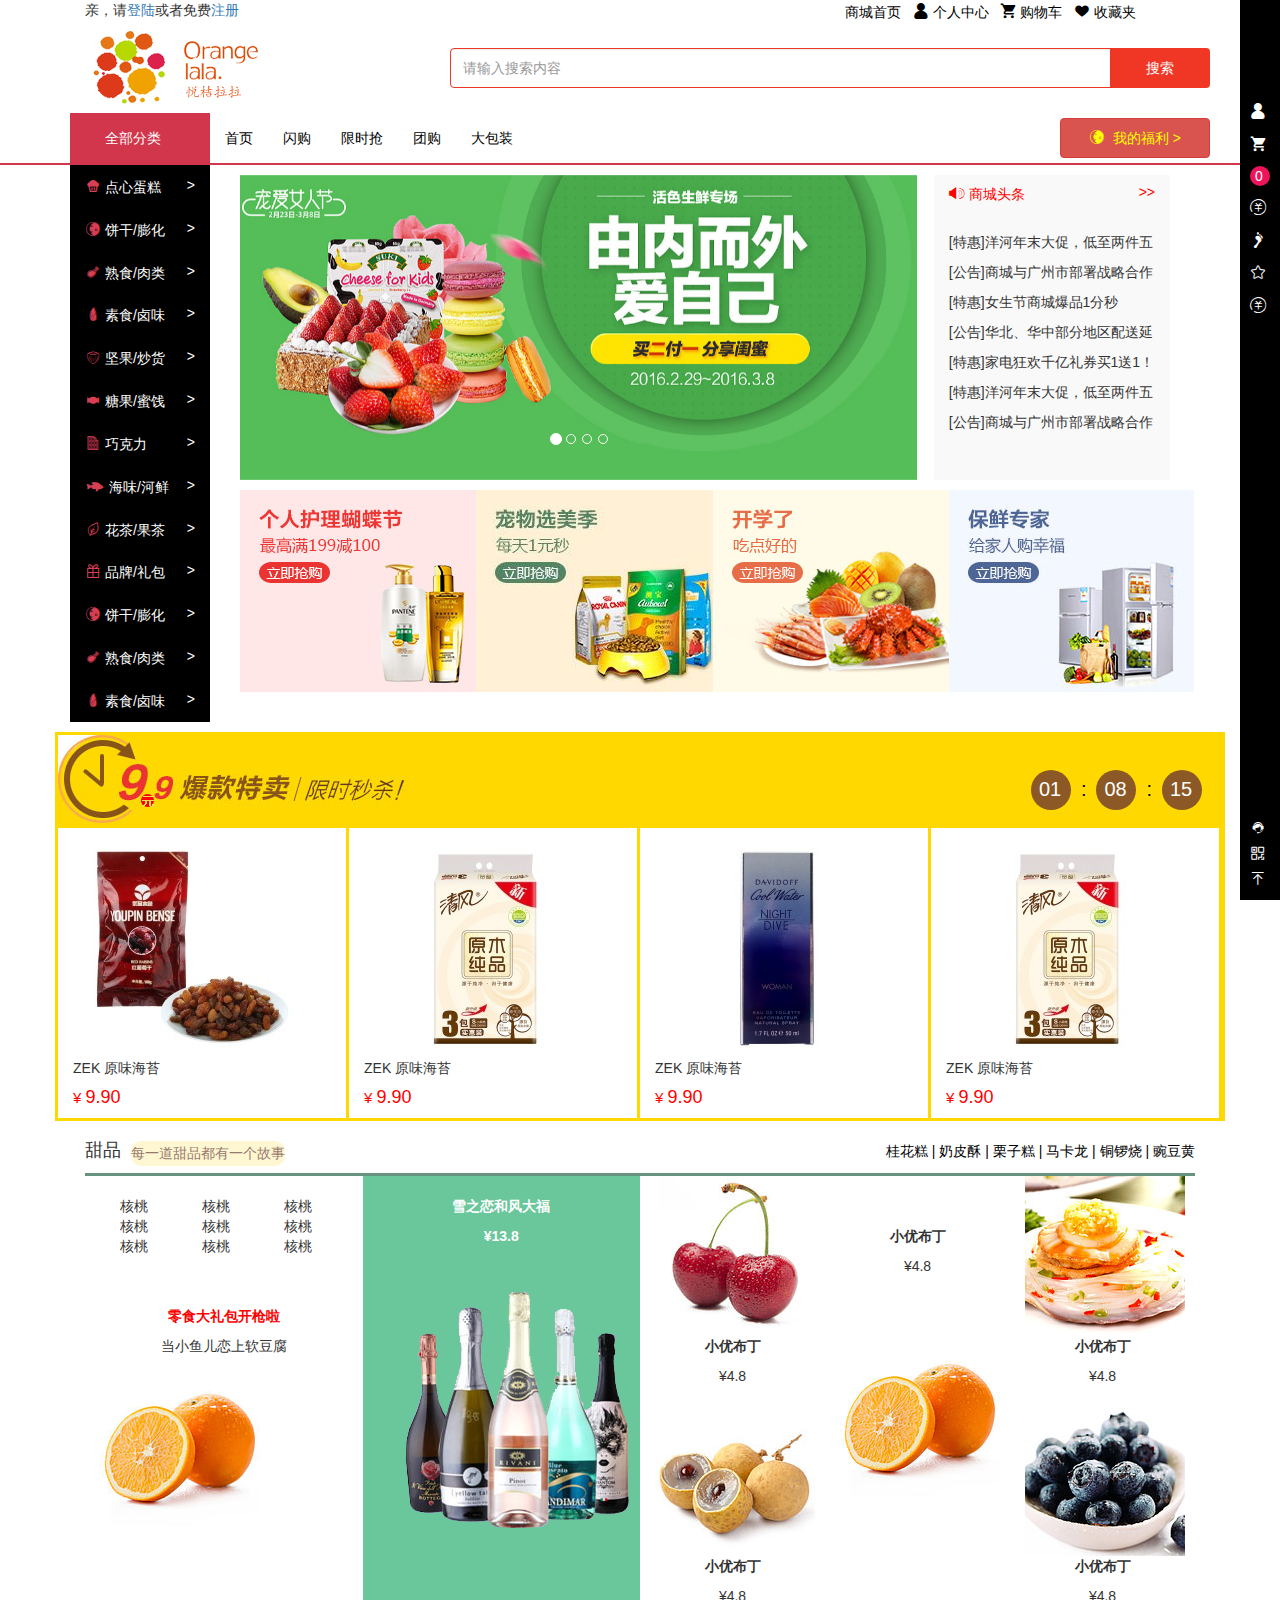
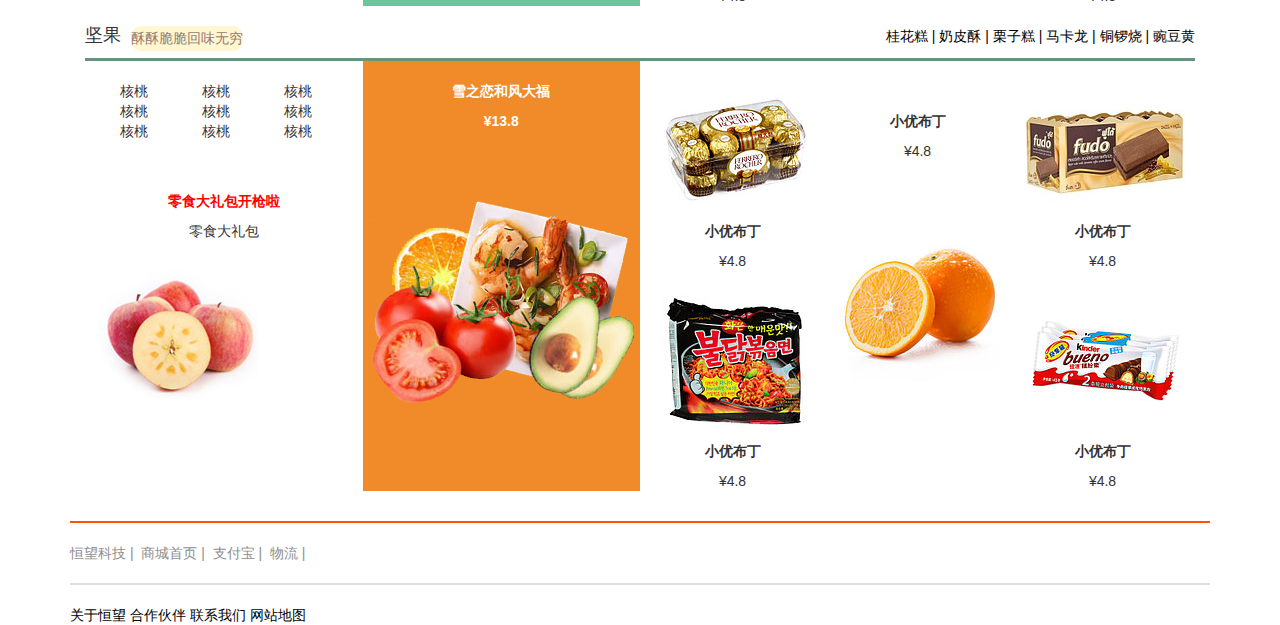
<file: 静态页面/index.html>
<!DOCTYPE html>
<html lang="en">
<head>
    <meta charset="UTF-8">
    <title>雷格商城系统-首页</title>
    <!-- Bootstrap基础CSS样式 -->
    <link rel="stylesheet" href="util/css/bootstrap.min.css">
    <!-- 阿里巴巴字体 -->
    <link rel="stylesheet" href="util/font/iconfont.css">
    <!-- 公共类CSS样式 -->
    <link rel="stylesheet" href="util/css/public.css">
    <!-- 单页CSS样式 -->
    <link rel="stylesheet" href="util/css/main.css">
</head>
<body>
<!-- 头部Header -->
<div class="header">
    <div class="container">
        <div class="row">
            <div class="col-sm-12">
                <!--头部登陆按钮栏-->
                <div class="col-sm-3 pull-left">
                    亲，请<a href="admin/login.html">登陆</a>或者免费<a href="admin/register.html">注册</a>
                </div>
                <div class="col-sm-4 pull-right hidden-xs">
                    <a href="../../index.html" class="clra">商城首页</a>&nbsp;&nbsp;
                    <a href="" class="clra"><i class="iconfont icon-yonghu-tianchong"></i> 个人中心</a>&nbsp;&nbsp;
                    <a href="" class="clra"><i class="iconfont icon-htmal5icon29"></i> 购物车</a>&nbsp;&nbsp;
                    <a href="" class="clra"><i class="iconfont icon-xin"></i> 收藏夹</a>
                </div>
            </div>
            <!--头部登陆按钮栏-->

            <!-- 搜索栏及logo图 -->
            <div class="col-sm-12">
                <div class="searchBox">
                    <!-- logo -->
                    <div class="col-sm-4 pull-left"><img src="img/logobig.png" alt="a"></div>
                    <!-- 搜素框 -->
                    <div class="search col-xs-12 col-sm-8 input-group">
                        <input type="text" class="form-control"placeholder="请输入搜索内容" />
                        <span class="input-group-btn">
               <button class="btn">搜索</button>
            </span>
                    </div>
                </div>
            </div>
            <!-- 搜索栏及logo图 -->

            <!-- 头部nav -->
            <div class="col-sm-12">
                <div class="nav">
                    <ul class="nav navbar-nav">
                        <li class="active"><a href="#" class="clra" style="color: white;width: 120px;margin-left: 20px">全部分类</a></li>
                        <li class=""><a class="clra" href="#">首页</a></li>
                        <li class=""><a class="clra" href="#">闪购</a></li>
                        <li class=""><a class="clra" href="#">限时抢</a></li>
                        <li class=""><a class="clra" href="#">团购</a></li>
                        <li class=""><a class="clra" href="#">大包装</a></li>
                    </ul>
                    <button class="myWelfare pull-right btn btn-danger hidden-xs" style="color: yellow;"><i class="iconfont icon-Biscuit"></i> &nbsp我的福利 ></button>
                </div>
            </div>
            <!-- 头部nav -->
        </div>
    </div>
</div>
<!-- 头部Header-->

<!-- 侧边栏购物车 -->
<div class="sideBar hidden-xs">
    <p><i class="iconfont icon-yonghu-tianchong"></i></p>
    <p><i class="iconfont icon-htmal5icon29"></i></p>
    <!-- 购物车商品数 -->
    <p><a>0</a></p>
    <p><i class="iconfont icon-chongzhi"></i></p>
    <p><i class="iconfont icon-jiaoyin1"></i></p>
    <p><i class="iconfont icon-xingxing1"></i></p>
    <p><i class="iconfont icon-chongzhi"></i></p>

    <p style="position:absolute;bottom: 50px"><i class="iconfont icon-kefu"></i></p>
    <p style="position:absolute;bottom: 25px"><i class="iconfont icon-erweima"></i></p>
    <p style="position:absolute;bottom: 0px"><i class="iconfont icon-dingbu"></i></p>

</div>
<!-- 侧边栏购物车 -->

<!-- 主体内容 -->
<div class="index">
    <div class="container">
        <div class="row">
            <!-- 全部分类导航 -->
            <div class="hidden-xs pull-left">
                <!-- 列表 -->
                <ul class="nav nav-stacked sort_list">
                    <li class="">
                        <a href="#"><i class="iconfont icon-icon-test"></i> 点心蛋糕 <span> > </span></a>
                        <a href="#"><i class="iconfont icon-Biscuit"></i> 饼干/膨化 <span> > </span></a>
                        <a href="#"><i class="iconfont icon-jitui1"></i> 熟食/肉类 <span> > </span></a>
                        <a href="#"><i class="iconfont icon-dongsun"></i> 素食/卤味 <span> > </span></a>
                        <a href="#"><i class="iconfont icon-jianguo"></i> 坚果/炒货 <span> > </span></a>
                        <a href="#"><i class="iconfont icon-icon-test1"></i> 糖果/蜜饯 <span> > </span></a>
                        <a href="#"><i class="iconfont icon-qiaokeli"></i> 巧克力 <span> > </span></a>
                        <a href="#"><i class="iconfont icon-yu1"></i> 海味/河鲜 <span> > </span></a>
                        <a href="#"><i class="iconfont icon-chaye"></i> 花茶/果茶 <span> > </span></a>
                        <a href="#"><i class="iconfont icon-libao"></i> 品牌/礼包 <span> > </span></a>
                        <a href="#"><i class="iconfont icon-Biscuit"></i> 饼干/膨化 <span> > </span></a>
                        <a href="#"><i class="iconfont icon-jitui1"></i> 熟食/肉类 <span> > </span></a>
                        <a href="#"><i class="iconfont icon-dongsun"></i> 素食/卤味 <span> > </span></a>
                        <!-- 二级导航 -->
                        <div class="col-sm-8 hidden-xs nav_sec">
                            <!-- 商品分类 -->
                            <div class="col-sm-6">
                                <div class="col-sm-12"><h5 class="sort_title">猪肉脯</h5></div>
                                <div class="col-sm-12">
                                    <div class="sort_commodity pull-left">蒸蛋糕</div>
                                    <div class="sort_commodity pull-left">脱水蛋糕</div>
                                    <div class="sort_commodity pull-left">瑞士卷</div>
                                    <div class="sort_commodity pull-left">软面包</div>
                                    <div class="sort_commodity pull-left">马卡龙</div>
                                </div>
                            </div>
                            <div class="col-sm-6">
                                <div class="col-sm-12"><h5 class="sort_title">牛肉丝</h5></div>
                                <div class="col-sm-12">
                                    <div class="sort_commodity pull-left">蒸蛋糕</div>
                                    <div class="sort_commodity pull-left">脱水蛋糕</div>
                                    <div class="sort_commodity pull-left">瑞士卷</div>
                                    <div class="sort_commodity pull-left">软面包</div>
                                    <div class="sort_commodity pull-left">马卡龙</div>
                                </div>
                            </div>
                            <div class="col-sm-6">
                                <div class="col-sm-12"><h5 class="sort_title">小香肠</h5></div>
                                <div class="col-sm-12">
                                    <div class="sort_commodity pull-left">蒸蛋糕</div>
                                    <div class="sort_commodity pull-left">脱水蛋糕</div>
                                    <div class="sort_commodity pull-left">瑞士卷</div>
                                    <div class="sort_commodity pull-left">铜锣烧</div>
                                </div>
                            </div>
                            <div class="col-sm-6">
                                <div class="col-sm-12"><h5 class="sort_title">猪肉脯</h5></div>
                                <div class="col-sm-12">
                                    <div class="sort_commodity pull-left">蒸蛋糕</div>
                                    <div class="sort_commodity pull-left">脱水蛋糕</div>
                                    <div class="sort_commodity pull-left">瑞士卷</div>
                                    <div class="sort_commodity pull-left">软面包</div>
                                    <div class="sort_commodity pull-left">马卡龙</div>
                                </div>
                            </div>
                            <div class="col-sm-6">
                                <div class="col-sm-12"><h5 class="sort_title">牛肉丝</h5></div>
                                <div class="col-sm-12">
                                    <div class="sort_commodity pull-left">蒸蛋糕</div>
                                    <div class="sort_commodity pull-left">脱水蛋糕</div>
                                    <div class="sort_commodity pull-left">瑞士卷</div>
                                    <div class="sort_commodity pull-left">软面包</div>
                                    <div class="sort_commodity pull-left">马卡龙</div>
                                </div>
                            </div>
                            <div class="col-sm-6">
                                <div class="col-sm-12"><h5 class="sort_title">小香肠</h5></div>
                                <div class="col-sm-12">
                                    <div class="sort_commodity pull-left">蒸蛋糕</div>
                                    <div class="sort_commodity pull-left">脱水蛋糕</div>
                                    <div class="sort_commodity pull-left">瑞士卷</div>
                                    <div class="sort_commodity pull-left">铜锣烧</div>
                                </div>
                            </div>
                            <!-- 实力商家列表 -->
                            <div class="col-sm-12">
                                <div class="col-sm-12"><h5 class="business_title">实力商家</h5></div>
                                <div class="col-sm-12 business_content">
                                    <div class="pull-left"><a href="#">花颜巧语</a>&nbsp;&nbsp;|&nbsp;&nbsp;</div>
                                    <div class="pull-left"><a href="#">糖衣小屋</a>&nbsp;&nbsp;|&nbsp;&nbsp;</div>
                                    <div class="pull-left"><a href="#">卡拉狄刻</a>&nbsp;&nbsp;|&nbsp;&nbsp;</div>
                                    <div class="pull-left"><a href="#">暖春童话</a>&nbsp;&nbsp;|&nbsp;&nbsp;</div>
                                    <div class="pull-left"><a href="#">童装批发</a>&nbsp;&nbsp;|&nbsp;&nbsp;</div>
                                    <div class="pull-left"><a href="#">童装旗舰</a>&nbsp;&nbsp;|&nbsp;&nbsp;</div>
                                    <div class="pull-left"><a href="#">猫儿朵朵</a>&nbsp;&nbsp;|&nbsp;&nbsp;</div>
                                </div>
                            </div>
                        </div>
                    </li>
                </ul>
            </div>
            <!-- 全部分类导航 -->

            <!-- 广告图片展示 -->
            <div class="col-sm-10 pull-left" style="margin-top: 10px">
                <!-- 轮播 -->
                <div class="col-sm-9 col-xs-12">
                    <div id="myCarousel" class="carousel slide">
                        <!-- 轮播（Carousel）指标 -->
                        <ol class="carousel-indicators">
                            <li data-target="#myCarousel" data-slide-to="0" class="active"></li>
                            <li data-target="#myCarousel" data-slide-to="1"></li>
                            <li data-target="#myCarousel" data-slide-to="2"></li>
                            <li data-target="#myCarousel" data-slide-to="3"></li>
                        </ol>
                        <!-- 轮播（Carousel）项目 -->
                        <div class="carousel-inner">
                            <div class="item active">
                                <img src="img/ad1.jpg" alt="" style="height: 305px">
                            </div>
                            <div class="item">
                                <img src="img/ad2.jpg" alt="" style="height: 305px">
                            </div>
                            <div class="item">
                                <img src="img/ad3.jpg" alt="" style="height: 305px">
                            </div>
                            <div class="item">
                                <img src="img/ad4.jpg" alt="" style="height: 305px">
                            </div>
                        </div>
                    </div>
                </div>

                <!-- 商城头条 -->
                <div class="col-sm-3 col-xs-8 headline">
                    <h5><i class="iconfont icon-weibiaoti1"></i> 商城头条 <span class="pull-right"> >> </span></h5><br>
                    <p>[特惠]洋河年末大促，低至两件五</p>
                    <p>[公告]商城与广州市部署战略合作</p>
                    <p>[特惠]女生节商城爆品1分秒</p>
                    <p>[公告]华北、华中部分地区配送延</p>
                    <p>[特惠]家电狂欢千亿礼券买1送1！</p>
                    <p>[特惠]洋河年末大促，低至两件五</p>
                    <p>[公告]商城与广州市部署战略合作</p>
                </div>

                <!-- 满减图片广告 -->
                <div class="col-sm-3 col-xs-6"><img src="img/row1.jpg" alt="a" style="margin-top: 10px"></div>
                <div class="col-sm-3 col-xs-6"><img src="img/row2.jpg" alt="a" style="margin-top: 10px"></div>
                <div class="col-sm-3 col-xs-6"><img src="img/row3.jpg" alt="a" style="margin-top: 10px"></div>
                <div class="col-sm-3 col-xs-6"><img src="img/row4.jpg" alt="a" style="margin-top: 10px"></div>
            </div>
            <!-- 广告图片展示 -->

            <!-- 爆款特卖 -->
            <div class="col-sm-12 explosion">
                <div class="explosion_title">
                    <img src="img/sale-t.jpg" alt="a">
                    <!-- 倒计时 -->
                    <div class="clra pull-right count">
                        <a class="fl">01</a>
                        <span class="fl"> : </span>
                        <a class="fl">08</a><span class="fl"> : </span><a class="fl">15</a>
                    </div>
                    <!-- 商品 -->
                    <div class="cb"></div>
                    <div class="col-sm-3 explosion_commodity">
                        <img src="img/sale1.jpg" alt="">
                        <p>ZEK 原味海苔</p>
                        <h4><span> ¥ </span> 9.90 </h4>
                    </div>
                    <div class="col-sm-3 explosion_commodity">
                        <img src="img/sale2.jpg" alt="">
                        <p>ZEK 原味海苔</p>
                        <h4><span> ¥ </span> 9.90 </h4>
                    </div>
                    <div class="col-sm-3 explosion_commodity">
                        <img src="img/sale3.jpg" alt="">
                        <p>ZEK 原味海苔</p>
                        <h4><span> ¥ </span> 9.90 </h4>
                    </div>
                    <div class="col-sm-3 explosion_commodity">
                        <img src="img/sale2.jpg" alt="">
                        <p>ZEK 原味海苔</p>
                        <h4><span> ¥ </span> 9.90 </h4>
                    </div>

                </div>
            </div>
            <!-- 爆款特卖 -->

            <!-- 商品分类(甜品、坚果) -->
            <div class="col-sm-12 classification">
                <!-- 甜品 -->
                <div class="col-sm-12">
                    <!-- 商品分类头部 -->
                    <div class="classification_top" style="border-bottom: 3px solid #68937f;">
                        <h4 class="fl">甜品</h4>
                        <a class="classification_remark fl clra">每一道甜品都有一个故事</a>
                        <div class="fr classification_title">
                            <a class="clra">桂花糕 <span> | </span></a>
                            <a class="clra">奶皮酥 <span> | </span></a>
                            <a class="clra">栗子糕 <span> | </span></a>
                            <a class="clra">马卡龙 <span> | </span></a>
                            <a class="clra">铜锣烧 <span> | </span></a>
                            <a class="clra">豌豆黄 </a>
                        </div>
                    </div>
                    <!-- 商品分类底部 -->
                    <div class="classification_content">
                        <div class="col-sm-3">
                            <div class="classification_content_list">
                                <ul>
                                    <li>核桃</li>
                                    <li>核桃</li>
                                    <li>核桃</li>
                                    <li>核桃</li>
                                    <li>核桃</li>
                                    <li>核桃</li>
                                    <li>核桃</li>
                                    <li>核桃</li>
                                    <li>核桃</li>
                                </ul>
                            </div>
                            <div>
                                <p style="color: red;font-weight: 700;margin-top: 50px;text-align: center">零食大礼包开枪啦</p>
                                <p style="text-align: center">当小鱼儿恋上软豆腐</p>
                                <img src="img/5.jpg" alt="">
                            </div>
                        </div>
                        <div class="col-sm-3" style="background-color: #6ac69b;height: 430px">
                            <p style="margin-top:20px;color: white;font-weight: 700;text-align: center">雪之恋和风大福</p>
                            <p style="color: white;font-weight: 700;text-align: center">¥13.8</p>
                            <img src="img/act1.png" alt="a">
                        </div>
                        <div class="col-sm-2">
                            <!-- 小商品图片 -->
                            <div class="classification_pic_sm">
                                <img src="img/1.jpg" alt="">
                                <p style="text-align: center;font-weight: 700">小优布丁</p>
                                <p style="text-align: center;">¥4.8</p>
                            </div>
                            <!-- 小商品图片 -->
                            <div class="classification_pic_sm">
                                <img src="img/2.jpg" alt="">
                                <p style="text-align: center;font-weight: 700">小优布丁</p>
                                <p style="text-align: center;">¥4.8</p>
                            </div>
                        </div>
                        <div class="col-sm-2">
                            <!-- 大商品图片 -->
                            <div class="classification_pic_lg">
                                <p style="text-align: center;font-weight: 700;margin-top: 50px">小优布丁</p>
                                <p style="text-align: center;">¥4.8</p>
                                <img src="img/5.jpg" alt="" style="margin-top: 50px">
                            </div>
                        </div>
                        <div class="col-sm-2">
                            <!-- 小商品图片 -->
                            <div class="classification_pic_sm">
                                <img src="img/3.jpg" alt="">
                                <p style="text-align: center;font-weight: 700">小优布丁</p>
                                <p style="text-align: center;">¥4.8</p>
                            </div>
                            <!-- 小商品图片 -->
                            <div class="classification_pic_sm">
                                <img src="img/4.jpg" alt="">
                                <p style="text-align: center;font-weight: 700">小优布丁</p>
                                <p style="text-align: center;">¥4.8</p>
                            </div>
                        </div>
                    </div>
                </div>
                <!-- 坚果 -->
                <div class="col-sm-12">
                    <!-- 商品分类头部 -->
                    <div class="classification_top" style="border-bottom: 3px solid #68937f;">
                        <h4 class="fl">坚果</h4>
                        <a class="classification_remark fl clra">酥酥脆脆回味无穷</a>
                        <div class="fr classification_title">
                            <a class="clra">桂花糕 <span> | </span></a>
                            <a class="clra">奶皮酥 <span> | </span></a>
                            <a class="clra">栗子糕 <span> | </span></a>
                            <a class="clra">马卡龙 <span> | </span></a>
                            <a class="clra">铜锣烧 <span> | </span></a>
                            <a class="clra">豌豆黄 </a>
                        </div>
                    </div>
                    <!-- 商品分类底部 -->
                    <div class="classification_content">
                        <div class="col-sm-3">
                            <div class="classification_content_list">
                                <ul>
                                    <li>核桃</li>
                                    <li>核桃</li>
                                    <li>核桃</li>
                                    <li>核桃</li>
                                    <li>核桃</li>
                                    <li>核桃</li>
                                    <li>核桃</li>
                                    <li>核桃</li>
                                    <li>核桃</li>
                                </ul>
                            </div>
                            <div>
                                <p style="color: red;font-weight: 700;margin-top: 50px;text-align: center">零食大礼包开枪啦</p>
                                <p style="text-align: center">零食大礼包</p>
                                <img src="img/11.jpg" alt="">
                            </div>
                        </div>
                        <div class="col-sm-3" style="background-color: #f18b29;height: 430px">
                            <p style="margin-top:20px;color: white;font-weight: 700;text-align: center">雪之恋和风大福</p>
                            <p style="color: white;font-weight: 700;text-align: center">¥13.8</p>
                            <img src="img/act2.png" alt="a" style="margin-left: -15px">
                        </div>
                        <div class="col-sm-2">
                            <!-- 小商品图片 -->
                            <div class="classification_pic_sm">
                                <img src="img/6.jpg" alt="">
                                <p style="text-align: center;font-weight: 700">小优布丁</p>
                                <p style="text-align: center;">¥4.8</p>
                            </div>
                            <!-- 小商品图片 -->
                            <div class="classification_pic_sm">
                                <img src="img/7.jpg" alt="">
                                <p style="text-align: center;font-weight: 700">小优布丁</p>
                                <p style="text-align: center;">¥4.8</p>
                            </div>
                        </div>
                        <div class="col-sm-2">
                            <!-- 大商品图片 -->
                            <div class="classification_pic_lg">
                                <p style="text-align: center;font-weight: 700;margin-top: 50px">小优布丁</p>
                                <p style="text-align: center;">¥4.8</p>
                                <img src="img/5.jpg" alt="" style="margin-top: 50px">
                            </div>
                        </div>
                        <div class="col-sm-2">
                            <!-- 小商品图片 -->
                            <div class="classification_pic_sm">
                                <img src="img/8.jpg" alt="">
                                <p style="text-align: center;font-weight: 700">小优布丁</p>
                                <p style="text-align: center;">¥4.8</p>
                            </div>
                            <!-- 小商品图片 -->
                            <div class="classification_pic_sm">
                                <img src="img/9.jpg" alt="">
                                <p style="text-align: center;font-weight: 700">小优布丁</p>
                                <p style="text-align: center;">¥4.8</p>
                            </div>
                        </div>
                    </div>
                </div>
            </div>
            <!-- 商品分类(甜品、坚果) -->
        </div>
    </div>
</div>
<!-- 主体内容 -->

<!-- 底部Footer -->
<div class="footer">
    <div class="container">
        <div class="row">
            <!-- hr分隔栏1 -->
            <div class="col-sm-12"><hr class="hr1"/></div>
            <!-- hr分隔栏1 -->
            <!-- 底部外链 -->

            <div class="col-sm-12">
                <a href="#" class="clra url" style="color: #8e8e8e;">恒望科技</a><span class="url">&nbsp;|&nbsp;</span>
                <a href="#" class="clra url" style="color: #8e8e8e;">商城首页</a><span class="url">&nbsp;|&nbsp;</span>
                <a href="#" class="clra url" style="color: #8e8e8e;">支付宝</a><span class="url">&nbsp;|&nbsp;</span>
                <a href="#" class="clra url" style="color: #8e8e8e;">物流</a><span class="url">&nbsp;|&nbsp;</span>
            </div>
            <!-- 底部外链 -->

            <!-- hr分隔栏2 -->
            <div class="col-sm-12"><hr class="hr2"/></div>
            <!-- hr分隔栏2 -->

            <!-- 底部合作伙伴 -->
            <div class="col-sm-12">
                <a href="#" class="clra">关于恒望</a>
                <a href="#" class="clra">合作伙伴</a>
                <a href="#" class="clra">联系我们</a>
                <a href="#" class="clra">网站地图</a>
            </div>
            <!-- 底部合作伙伴 -->
        </div>
    </div>
</div>
<!-- 底部Footer -->


<!-- JQuery -->
<script src="util/js/jquery-3.3.1.min.js"></script>
<!-- Bootstrap基础JS样式 -->
<script src="util/js/bootstrap.min.js"></script>
<!-- 主JS函数 -->
<script src="util/js/main.js"></script>
</body>
</html>
</file>
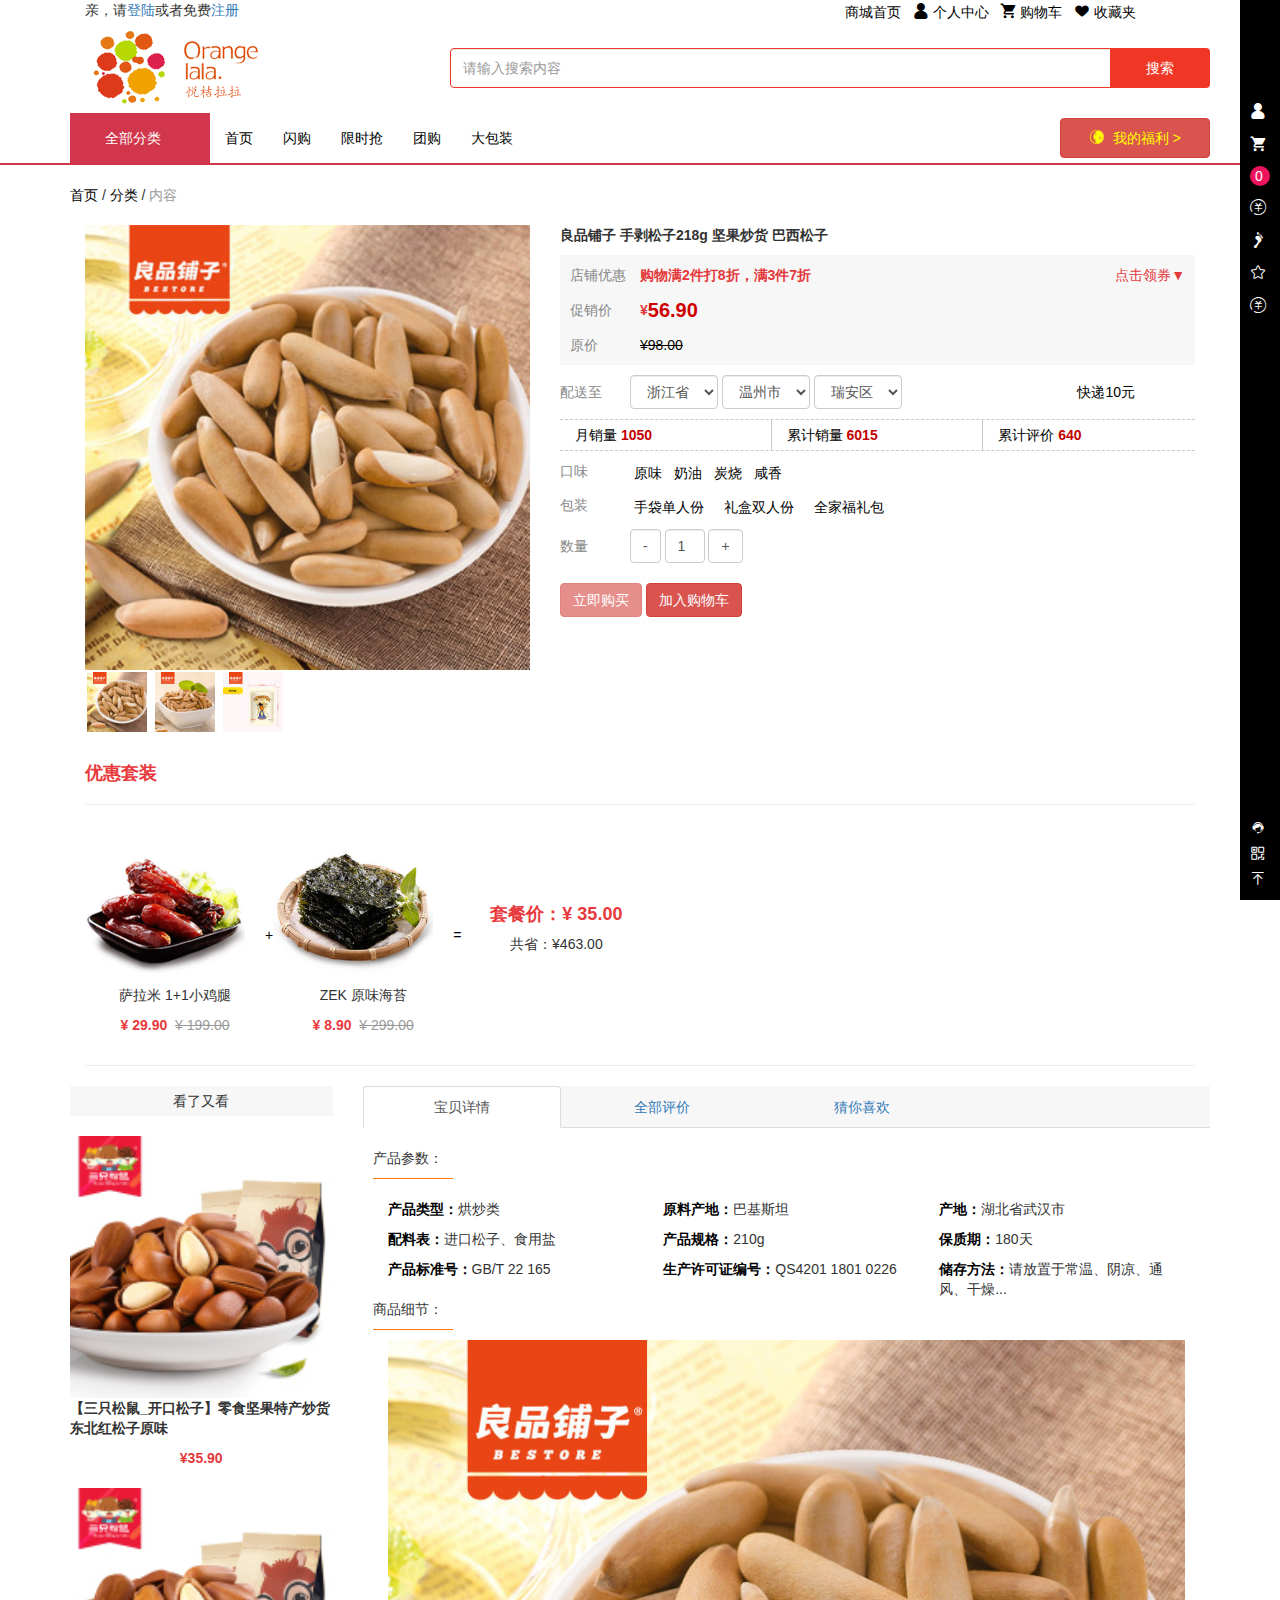
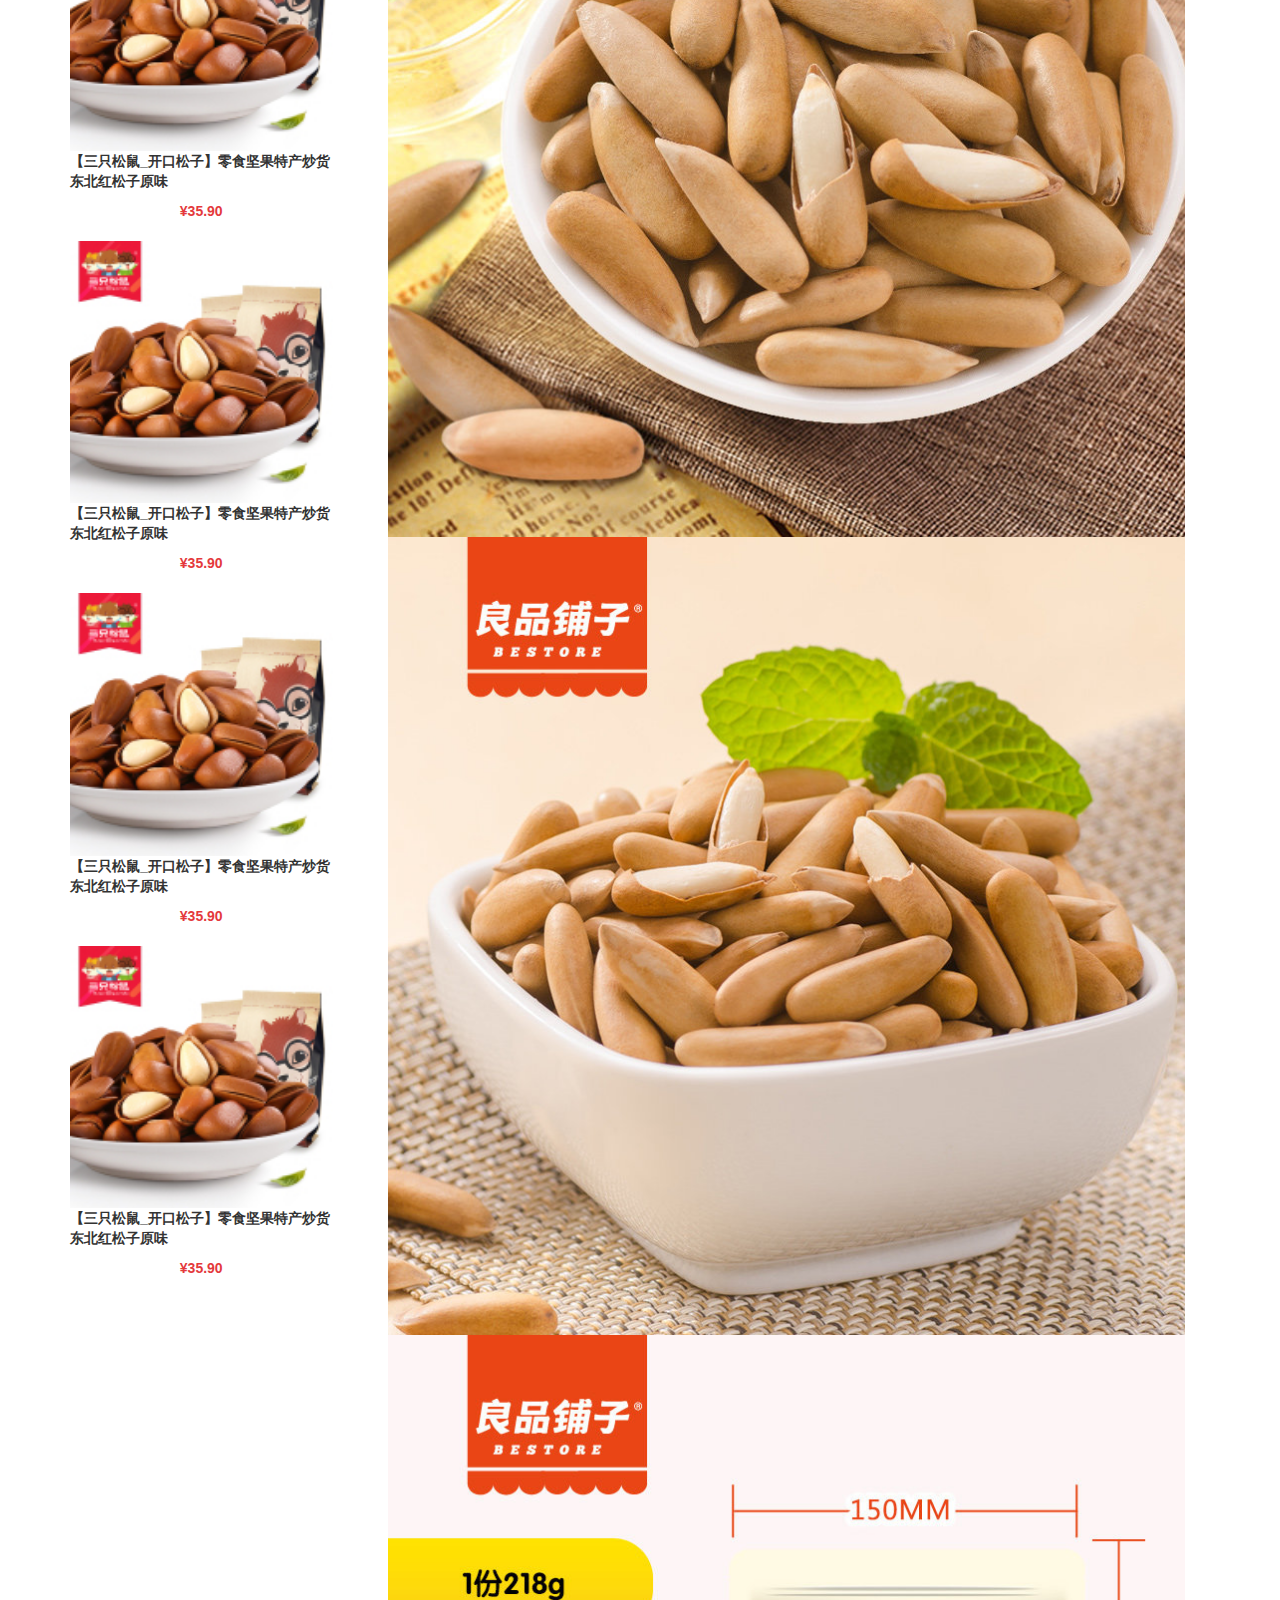
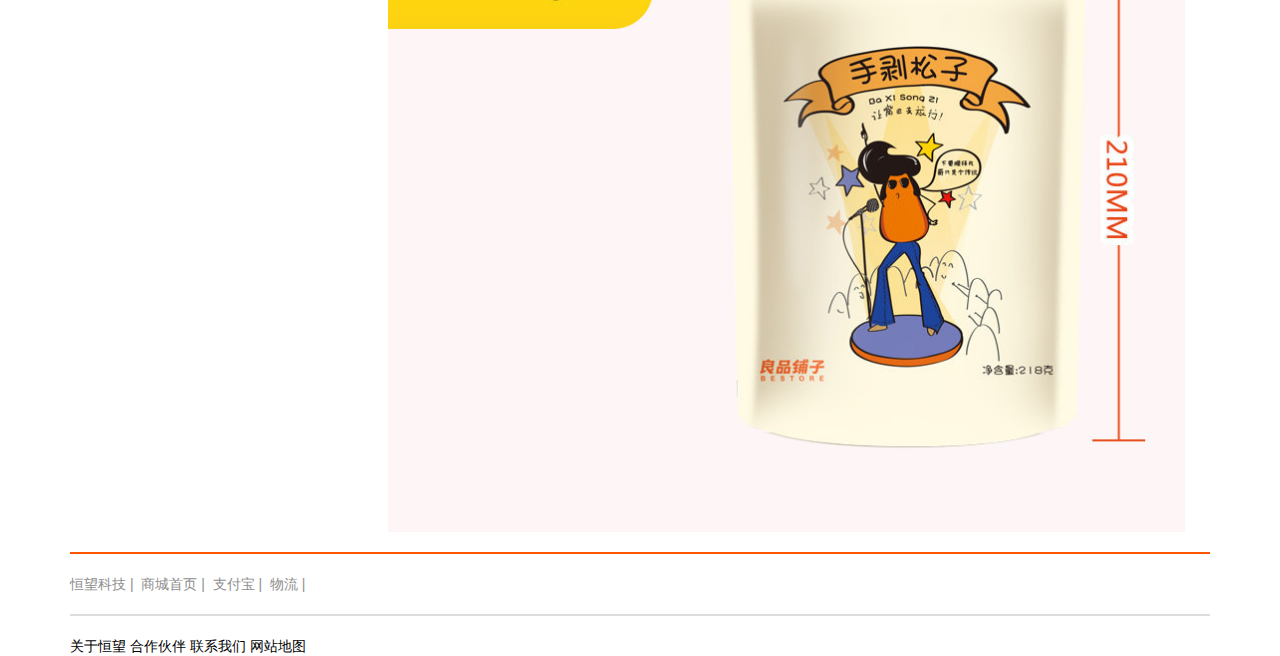
<file: 静态页面/details.html>
<!DOCTYPE html>
<html lang="en">
<head>
    <meta charset="UTF-8">
    <title>雷格商城系统-商品详情</title>
    <!-- Bootstrap基础CSS样式 -->
    <link rel="stylesheet" href="util/css/bootstrap.min.css">
    <!-- 阿里巴巴字体 -->
    <link rel="stylesheet" href="util/font/iconfont.css">
    <!-- 公共类CSS样式 -->
    <link rel="stylesheet" href="util/css/public.css">
    <!-- 单页CSS样式 -->
    <link rel="stylesheet" href="util/css/main.css">
</head>
<body>
<!-- 头部Header -->
<div class="header">
    <div class="container">
        <div class="row">
            <div class="col-sm-12">
                <!--头部登陆按钮栏-->
                <div class="col-sm-3 pull-left">
                    亲，请<a href="admin/login.html">登陆</a>或者免费<a href="admin/register.html">注册</a>
                </div>
                <div class="col-sm-4 pull-right hidden-xs">
                    <a href="../../index.html" class="clra">商城首页</a>&nbsp;&nbsp;
                    <a href="" class="clra"><i class="iconfont icon-yonghu-tianchong"></i> 个人中心</a>&nbsp;&nbsp;
                    <a href="" class="clra"><i class="iconfont icon-htmal5icon29"></i> 购物车</a>&nbsp;&nbsp;
                    <a href="" class="clra"><i class="iconfont icon-xin"></i> 收藏夹</a>
                </div>
            </div>
            <!--头部登陆按钮栏-->

            <!-- 搜索栏及logo图 -->
            <div class="col-sm-12">
                <div class="searchBox">
                    <!-- logo -->
                    <div class="col-sm-4 pull-left"><img src="img/logobig.png" alt="a"></div>
                    <!-- 搜素框 -->
                    <div class="search col-xs-12 col-sm-8 input-group">
                        <input type="text" class="form-control"placeholder="请输入搜索内容" />
                        <span class="input-group-btn">
               <button class="btn">搜索</button>
            </span>
                    </div>
                </div>
            </div>
            <!-- 搜索栏及logo图 -->

            <!-- 头部nav -->
            <div class="col-sm-12">
                <div class="nav">
                    <ul class="nav navbar-nav">
                        <li class="active"><a href="#" class="clra" style="color: white;width: 120px;margin-left: 20px">全部分类</a></li>
                        <li class=""><a class="clra" href="#">首页</a></li>
                        <li class=""><a class="clra" href="#">闪购</a></li>
                        <li class=""><a class="clra" href="#">限时抢</a></li>
                        <li class=""><a class="clra" href="#">团购</a></li>
                        <li class=""><a class="clra" href="#">大包装</a></li>
                    </ul>
                    <button class="myWelfare pull-right btn btn-danger hidden-xs" style="color: yellow;"><i class="iconfont icon-Biscuit"></i> &nbsp我的福利 ></button>
                </div>
            </div>
            <!-- 头部nav -->
        </div>
    </div>
</div>
<!-- 头部Header-->

<!-- 侧边栏购物车 -->
<div class="sideBar hidden-xs">
    <p><i class="iconfont icon-yonghu-tianchong"></i></p>
    <p><i class="iconfont icon-htmal5icon29"></i></p>
    <!-- 购物车商品数 -->
    <p><a>0</a></p>
    <p><i class="iconfont icon-chongzhi"></i></p>
    <p><i class="iconfont icon-jiaoyin1"></i></p>
    <p><i class="iconfont icon-xingxing1"></i></p>
    <p><i class="iconfont icon-chongzhi"></i></p>

    <p style="position:absolute;bottom: 50px"><i class="iconfont icon-kefu"></i></p>
    <p style="position:absolute;bottom: 25px"><i class="iconfont icon-erweima"></i></p>
    <p style="position:absolute;bottom: 0px"><i class="iconfont icon-dingbu"></i></p>

</div>
<!-- 侧边栏购物车 -->

<!-- 主体内容 -->
<div class="index">
    <div class="container">
        <div class="row">
            <!-- 当前位置列表 -->
            <div class="col-sm-12 list_location">
                <a href="index.html" class="clra"> 首页 </a><span> / </span>
                <a href="index.html" class="clra"> 分类 </a><span> / </span>
                <a href="details.html" class="clra" style="color: #999999;"> 内容 </a>
            </div>
            <!-- 商品详情 -->
            <div class="col-sm-12" style="margin-top: 20px">
                <!-- 中等图片预览 -->
                <div class="col-sm-5">
                    <img src="img/01_mid.jpg" style="width: 100%">
                    <img src="img/01_small.jpg" class="detail_img_small">
                    <img src="img/02_small.jpg" class="detail_img_small">
                    <img src="img/03_small.jpg" class="detail_img_small">
                </div>
                <!-- 商品购买选项 -->
                <div class="col-sm-7">
                    <p style="font-weight: 800">良品铺子 手剥松子218g 坚果炒货 巴西松子</p>
                    <!-- 店铺优惠、折扣 -->
                    <div class="discount">
                        <div class="discount_box">
                            <a class="clra fl discount_titl">店铺优惠</a>
                            <p class="fl">购物满2件打8折，满3件7折</p>
                            <a href="#" class="clra fr" style="color: #e4393c;">点击领券▼</a>
                            <div class="cb"></div>
                        </div>
                        <div class="discount_box" style="height: 30px;line-height: 30px">
                            <a class="clra fl discount_titl">促销价</a>
                            <p class="fl">¥</p><a class="clra price">56.90</a>
                            <div class="cb"></div>
                        </div>
                        <div class="discount_box" style="margin-top: 10px">
                            <a class="clra fl discount_titl">原价</a>
                            <a class="clra fl"><s>¥98.00</s></a>
                            <div class="cb"></div>
                        </div>
                    </div>
                    <!-- 配送地址 -->
                    <div class="location">
                        <a class="clra fl discount_titl" style="line-height: 34px;">配送至</a>
                        <form class="form-inline">
                            <select class="form-control">
                                <option>浙江省</option>
                                <option>四川省</option>
                                <option>山西省</option>
                                <option>辽宁省</option>
                                <option>江苏省</option>
                            </select>
                            <select class="form-control">
                                <option>温州市</option>
                                <option>湖州市</option>
                                <option>杭州市</option>
                                <option>义乌市</option>
                            </select>
                            <select class="form-control">
                                <option>瑞安区</option>
                                <option>永川区</option>
                                <option>宏递区</option>
                                <option>开发区</option>
                            </select>
                            <a class="clra fr" style="line-height: 34px;margin-right: 60px">快递10元</a>
                        </form>
                    </div>
                    <!-- 销量 -->
                    <div class="sale">
                        <div class="sale_box fl col-sm-4" style="border-right: 1px solid #c9c9c9;"><a class="clra">月销量 <span>1050</span></a></div>
                        <div class="sale_box fl col-sm-4" style="border-right: 1px solid #c9c9c9;"><a class="clra">累计销量 <span>6015</span></a></div>
                        <div class="sale_box fl col-sm-4"><a class="clra">累计评价 <span>640</span></a></div>
                        <div class="cb"></div>
                    </div>
                    <!-- 商品参数（口味、包装） -->
                    <div class="parameter">
                        <!-- 口味 -->
                        <a class="clra fl discount_titl">口味</a>
                        <a class="clra fl parameter_choose">原味</a>
                        <a class="clra fl parameter_choose">奶油</a>
                        <a class="clra fl parameter_choose">炭烧</a>
                        <a class="clra fl parameter_choose">咸香</a>
                        <div class="cb"></div>
                    </div>
                    <div class="parameter">
                        <!-- 包装 -->
                        <a class="clra fl discount_titl">包装</a>
                        <a class="clra fl parameter_choose" style="width: 90px">手袋单人份</a>
                        <a class="clra fl parameter_choose" style="width: 90px">礼盒双人份</a>
                        <a class="clra fl parameter_choose" style="width: 90px">全家福礼包</a>
                        <div class="cb"></div>
                    </div>
                    <!-- 数量 -->
                    <div class="quantity">
                        <a class="clra fl discount_titl" style="line-height: 34px">数量</a>
                        <form class="form-inline">
                            <button class="form-control">-</button>
                            <input type="text" class="form-control" value="1" style="width: 40px">
                            <button class="form-control">+</button>
                        </form>
                    </div>
                    <!-- 购买按钮 -->
                    <div class="detail_btn_buy">
                        <button class="btn btn-danger disabled">立即购买</button>
                        <button class="btn btn-danger">加入购物车</button>
                    </div>
                </div>
            </div>
            <!-- 优惠套装 -->
            <div class="col-sm-12 set">
                <div class="col-sm-12">
                    <h4>优惠套装</h4>
                    <hr>
                    <!-- 具体优惠商品 -->
                    <div class="set_commodity fl">
                        <img src="img/cp.jpg">
                        <p>萨拉米 1+1小鸡腿</p>
                        <p>
                            <a class="clra">¥ 29.90</a>&nbsp;
                            <s>¥ 199.00</s>
                        </p>
                    </div>
                    <div><a class="clra fl" style="line-height: 220px">+</a></div>
                    <div class="set_commodity fl">
                        <img src="img/cp2.jpg">
                        <p>ZEK 原味海苔</p>
                        <p>
                            <a class="clra">¥ 8.90</a>&nbsp;
                            <s>¥ 299.00</s>
                        </p>
                    </div>
                    <div><a class="clra fl" style="line-height: 220px">=</a></div>
                    <!-- 套餐价 -->
                    <div class="set_price fl">
                        <h4>套餐价：¥ 35.00</h4>
                        <p>共省：¥463.00</p>
                    </div>
                    <div class="cb"></div>
                    <hr>
                </div>
            </div>
            <!-- 看了又看 -->
            <div class="col-sm-3 see">
                <div class="see_title">看了又看</div>
                <!-- 具体商品 -->
                <div class="see_commodity">
                    <img src="img/browse1.jpg" alt="">
                    <p>【三只松鼠_开口松子】零食坚果特产炒货东北红松子原味</p>
                    <p><a class="clra">¥35.90</a></p>
                </div>
                <div class="see_commodity">
                    <img src="img/browse1.jpg" alt="">
                    <p>【三只松鼠_开口松子】零食坚果特产炒货东北红松子原味</p>
                    <p><a class="clra">¥35.90</a></p>
                </div>
                <div class="see_commodity">
                    <img src="img/browse1.jpg" alt="">
                    <p>【三只松鼠_开口松子】零食坚果特产炒货东北红松子原味</p>
                    <p><a class="clra">¥35.90</a></p>
                </div>
                <div class="see_commodity">
                    <img src="img/browse1.jpg" alt="">
                    <p>【三只松鼠_开口松子】零食坚果特产炒货东北红松子原味</p>
                    <p><a class="clra">¥35.90</a></p>
                </div>
                <div class="see_commodity">
                    <img src="img/browse1.jpg" alt="">
                    <p>【三只松鼠_开口松子】零食坚果特产炒货东北红松子原味</p>
                    <p><a class="clra">¥35.90</a></p>
                </div>
            </div>
            <!-- 宝贝详情 -->
            <div class="col-sm-9 details">
                <!-- 标签页头部 -->
                <div class="details_title">
                    <ul id="myTab" class="nav nav-tabs">
                        <li class="active">
                            <a href="#details_detail" data-toggle="tab">
                                宝贝详情
                            </a>
                        </li>
                        <li><a href="#details_evaluation" data-toggle="tab">全部评价</a></li>
                        <li><a href="#details_like" data-toggle="tab">猜你喜欢</a></li>
                    </ul>
                </div>
                <!-- 标签页内容 -->
                <div id="myTabContent" class="tab-content">
                    <!-- 宝贝详情 -->
                    <div class="tab-pane fade in active" id="details_detail">
                        <!-- 产品参数 -->
                        <div class="details_parameter">
                            <p>产品参数：</p>
                            <div class="col-sm-4"><a class="clra">产品类型：</a>烘炒类</div>
                            <div class="col-sm-4"><a class="clra">原料产地：</a>巴基斯坦</div>
                            <div class="col-sm-4"><a class="clra">产地：</a>湖北省武汉市</div>
                            <div class="col-sm-4"><a class="clra">配料表：</a>进口松子、食用盐</div>
                            <div class="col-sm-4"><a class="clra">产品规格：</a>210g</div>
                            <div class="col-sm-4"><a class="clra">保质期：</a>180天</div>
                            <div class="col-sm-4"><a class="clra">产品标准号：</a>GB/T 22 165</div>
                            <div class="col-sm-4"><a class="clra">生产许可证编号：</a>QS4201 1801 0226</div>
                            <div class="col-sm-4"><a class="clra">储存方法：</a>请放置于常温、阴凉、通风、干燥...</div>
                        </div>
                        <!-- 商品细节 -->
                        <div class="details_commodity">
                            <p>商品细节：</p>
                            <img class="col-sm-12" src="img/01.jpg" alt="">
                            <img class="col-sm-12" src="img/02.jpg" alt="">
                            <img class="col-sm-12" src="img/03.jpg" alt="">
                        </div>
                    </div>
                    <!-- 全部评价 -->
                    <div class="tab-pane fade" id="details_evaluation">
                        <!-- 好评度、买家印象 -->
                        <div class="percent">
                            <div class="col-sm-2 percent_number">
                                <a class="clra">100<span>%</span></a>
                                <p>好评度</p>
                            </div>
                            <div class="col-sm-10">
                                <p style="color: red;font-weight: 700">买家印象</p>
                                <a class="percent_tab fl">"味道不错(2177)"</a>
                                <a class="percent_tab fl">"味道不错(2177)"</a>
                                <a class="percent_tab fl">"味道不错(2177)"</a>
                                <a class="percent_tab fl">"味道不错(2177)"</a>
                                <a class="percent_tab fl">"味道不错(2177)"</a>
                                <a class="percent_tab fl">"味道不错(2177)"</a>
                                <a class="percent_tab fl">"味道不错(2177)"</a>
                                <div class="cb"></div>
                            </div>
                        </div>
                        <!-- 全部评价 -->
                        <div class="all col-sm-12">
                            <a class="clra">全部评价(32)</a>
                            <a class="clra">好评(32)</a>
                            <a class="clra">中评(32)</a>
                            <a class="clra">差评(32)</a>
                        </div>
                        <!-- 评价 -->
                        <div class="evaluate col-sm-12">
                            <!-- 头像 -->
                            <div class="col-sm-1">
                                <img src="img/hwbn40x40.jpg" class="avator">
                            </div>
                            <!-- 评价框 -->
                            <div class="evaluate_box col-sm-10">
                                <a class="evaluate_box_name clra">b*****1(匿名) <span>评论于2015年11月02日 17:46</span></a>
                                <p>摸起来丝滑柔软，不厚，没色差，颜色好看！买这个衣服还接到诈骗电话，我很好奇他们是怎么知道我买了这件衣服，并且还知道我的电话的！</p>
                                <p>颜色分类：柠檬黄 尺码：S</p>
                            </div>
                        </div>
                        <div class="evaluate col-sm-12">
                            <!-- 头像 -->
                            <div class="col-sm-1">
                                <img src="img/hwbn40x40.jpg" class="avator">
                            </div>
                            <!-- 评价框 -->
                            <div class="evaluate_box col-sm-10">
                                <a class="evaluate_box_name clra">b*****1(匿名) <span>评论于2015年11月02日 17:46</span></a>
                                <p>摸起来丝滑柔软，不厚，没色差，颜色好看！买这个衣服还接到诈骗电话，我很好奇他们是怎么知道我买了这件衣服，并且还知道我的电话的！</p>
                                <p>颜色分类：柠檬黄 尺码：S</p>
                            </div>
                        </div>
                        <div class="evaluate col-sm-12">
                            <!-- 头像 -->
                            <div class="col-sm-1">
                                <img src="img/hwbn40x40.jpg" class="avator">
                            </div>
                            <!-- 评价框 -->
                            <div class="evaluate_box col-sm-10">
                                <a class="evaluate_box_name clra">b*****1(匿名) <span>评论于2015年11月02日 17:46</span></a>
                                <p>摸起来丝滑柔软，不厚，没色差，颜色好看！买这个衣服还接到诈骗电话，我很好奇他们是怎么知道我买了这件衣服，并且还知道我的电话的！</p>
                                <p>颜色分类：柠檬黄 尺码：S</p>
                            </div>
                        </div>
                        <div class="evaluate col-sm-12">
                            <!-- 头像 -->
                            <div class="col-sm-1">
                                <img src="img/hwbn40x40.jpg" class="avator">
                            </div>
                            <!-- 评价框 -->
                            <div class="evaluate_box col-sm-10">
                                <a class="evaluate_box_name clra">b*****1(匿名) <span>评论于2015年11月02日 17:46</span></a>
                                <p>摸起来丝滑柔软，不厚，没色差，颜色好看！买这个衣服还接到诈骗电话，我很好奇他们是怎么知道我买了这件衣服，并且还知道我的电话的！</p>
                                <p>颜色分类：柠檬黄 尺码：S</p>
                            </div>
                        </div>
                        <div class="evaluate col-sm-12">
                            <!-- 头像 -->
                            <div class="col-sm-1">
                                <img src="img/hwbn40x40.jpg" class="avator">
                            </div>
                            <!-- 评价框 -->
                            <div class="evaluate_box col-sm-10">
                                <a class="evaluate_box_name clra">b*****1(匿名) <span>评论于2015年11月02日 17:46</span></a>
                                <p>摸起来丝滑柔软，不厚，没色差，颜色好看！买这个衣服还接到诈骗电话，我很好奇他们是怎么知道我买了这件衣服，并且还知道我的电话的！</p>
                                <p>颜色分类：柠檬黄 尺码：S</p>
                            </div>
                        </div>
                    </div>
                    <!-- 猜你喜欢 -->
                    <div class="tab-pane fade" id="details_like">
                        <div class="like_box col-sm-3">
                            <img src="img/02_mid.jpg" style="width: 100%">
                            <p>【良品铺子_开口松子】零食坚果特产炒货 东北红松子奶油味</p>
                            <p>¥298.00</p>
                        </div>
                        <div class="like_box col-sm-3">
                            <img src="img/02_mid.jpg" style="width: 100%">
                            <p>【良品铺子_开口松子】零食坚果特产炒货 东北红松子奶油味</p>
                            <p>¥298.00</p>
                        </div>
                        <div class="like_box col-sm-3">
                            <img src="img/02_mid.jpg" style="width: 100%">
                            <p>【良品铺子_开口松子】零食坚果特产炒货 东北红松子奶油味</p>
                            <p>¥298.00</p>
                        </div>
                        <div class="like_box col-sm-3">
                            <img src="img/02_mid.jpg" style="width: 100%">
                            <p>【良品铺子_开口松子】零食坚果特产炒货 东北红松子奶油味</p>
                            <p>¥298.00</p>
                        </div>
                        <div class="like_box col-sm-3">
                            <img src="img/02_mid.jpg" style="width: 100%">
                            <p>【良品铺子_开口松子】零食坚果特产炒货 东北红松子奶油味</p>
                            <p>¥298.00</p>
                        </div>
                        <div class="like_box col-sm-3">
                            <img src="img/02_mid.jpg" style="width: 100%">
                            <p>【良品铺子_开口松子】零食坚果特产炒货 东北红松子奶油味</p>
                            <p>¥298.00</p>
                        </div>
                        <div class="like_box col-sm-3">
                            <img src="img/02_mid.jpg" style="width: 100%">
                            <p>【良品铺子_开口松子】零食坚果特产炒货 东北红松子奶油味</p>
                            <p>¥298.00</p>
                        </div>
                        <div class="like_box col-sm-3">
                            <img src="img/02_mid.jpg" style="width: 100%">
                            <p>【良品铺子_开口松子】零食坚果特产炒货 东北红松子奶油味</p>
                            <p>¥298.00</p>
                        </div>
                        <div class="like_box col-sm-3">
                            <img src="img/02_mid.jpg" style="width: 100%">
                            <p>【良品铺子_开口松子】零食坚果特产炒货 东北红松子奶油味</p>
                            <p>¥298.00</p>
                        </div>
                        <div class="like_box col-sm-3">
                            <img src="img/02_mid.jpg" style="width: 100%">
                            <p>【良品铺子_开口松子】零食坚果特产炒货 东北红松子奶油味</p>
                            <p>¥298.00</p>
                        </div>
                        <div class="like_box col-sm-3">
                            <img src="img/02_mid.jpg" style="width: 100%">
                            <p>【良品铺子_开口松子】零食坚果特产炒货 东北红松子奶油味</p>
                            <p>¥298.00</p>
                        </div>
                        <div class="like_box col-sm-3">
                            <img src="img/02_mid.jpg" style="width: 100%">
                            <p>【良品铺子_开口松子】零食坚果特产炒货 东北红松子奶油味</p>
                            <p>¥298.00</p>
                        </div>
                        <div class="like_box col-sm-3">
                            <img src="img/02_mid.jpg" style="width: 100%">
                            <p>【良品铺子_开口松子】零食坚果特产炒货 东北红松子奶油味</p>
                            <p>¥298.00</p>
                        </div>
                        <div class="like_box col-sm-3">
                            <img src="img/02_mid.jpg" style="width: 100%">
                            <p>【良品铺子_开口松子】零食坚果特产炒货 东北红松子奶油味</p>
                            <p>¥298.00</p>
                        </div>
                        <div class="like_box col-sm-3">
                            <img src="img/02_mid.jpg" style="width: 100%">
                            <p>【良品铺子_开口松子】零食坚果特产炒货 东北红松子奶油味</p>
                            <p>¥298.00</p>
                        </div>
                        <div class="like_box col-sm-3">
                            <img src="img/02_mid.jpg" style="width: 100%">
                            <p>【良品铺子_开口松子】零食坚果特产炒货 东北红松子奶油味</p>
                            <p>¥298.00</p>
                        </div>
                    </div>
                </div>
            </div>
        </div>
    </div>
</div>
<!-- 主体内容 -->

<!-- 底部Footer -->
<div class="footer">
    <div class="container">
        <div class="row">
            <!-- hr分隔栏1 -->
            <div class="col-sm-12"><hr class="hr1"/></div>
            <!-- hr分隔栏1 -->
            <!-- 底部外链 -->

            <div class="col-sm-12">
                <a href="#" class="clra url" style="color: #8e8e8e;">恒望科技</a><span class="url">&nbsp;|&nbsp;</span>
                <a href="#" class="clra url" style="color: #8e8e8e;">商城首页</a><span class="url">&nbsp;|&nbsp;</span>
                <a href="#" class="clra url" style="color: #8e8e8e;">支付宝</a><span class="url">&nbsp;|&nbsp;</span>
                <a href="#" class="clra url" style="color: #8e8e8e;">物流</a><span class="url">&nbsp;|&nbsp;</span>
            </div>
            <!-- 底部外链 -->

            <!-- hr分隔栏2 -->
            <div class="col-sm-12"><hr class="hr2"/></div>
            <!-- hr分隔栏2 -->

            <!-- 底部合作伙伴 -->
            <div class="col-sm-12">
                <a href="#" class="clra">关于恒望</a>
                <a href="#" class="clra">合作伙伴</a>
                <a href="#" class="clra">联系我们</a>
                <a href="#" class="clra">网站地图</a>
            </div>
            <!-- 底部合作伙伴 -->
        </div>
    </div>
</div>
<!-- 底部Footer -->
<!-- JQuery -->
<script src="util/js/jquery-3.3.1.min.js"></script>
<!-- Bootstrap基础JS样式 -->
<script src="util/js/bootstrap.min.js"></script>
<!-- 主JS函数 -->
<script src="util/js/main.js"></script>
</body>
</html>
</file>
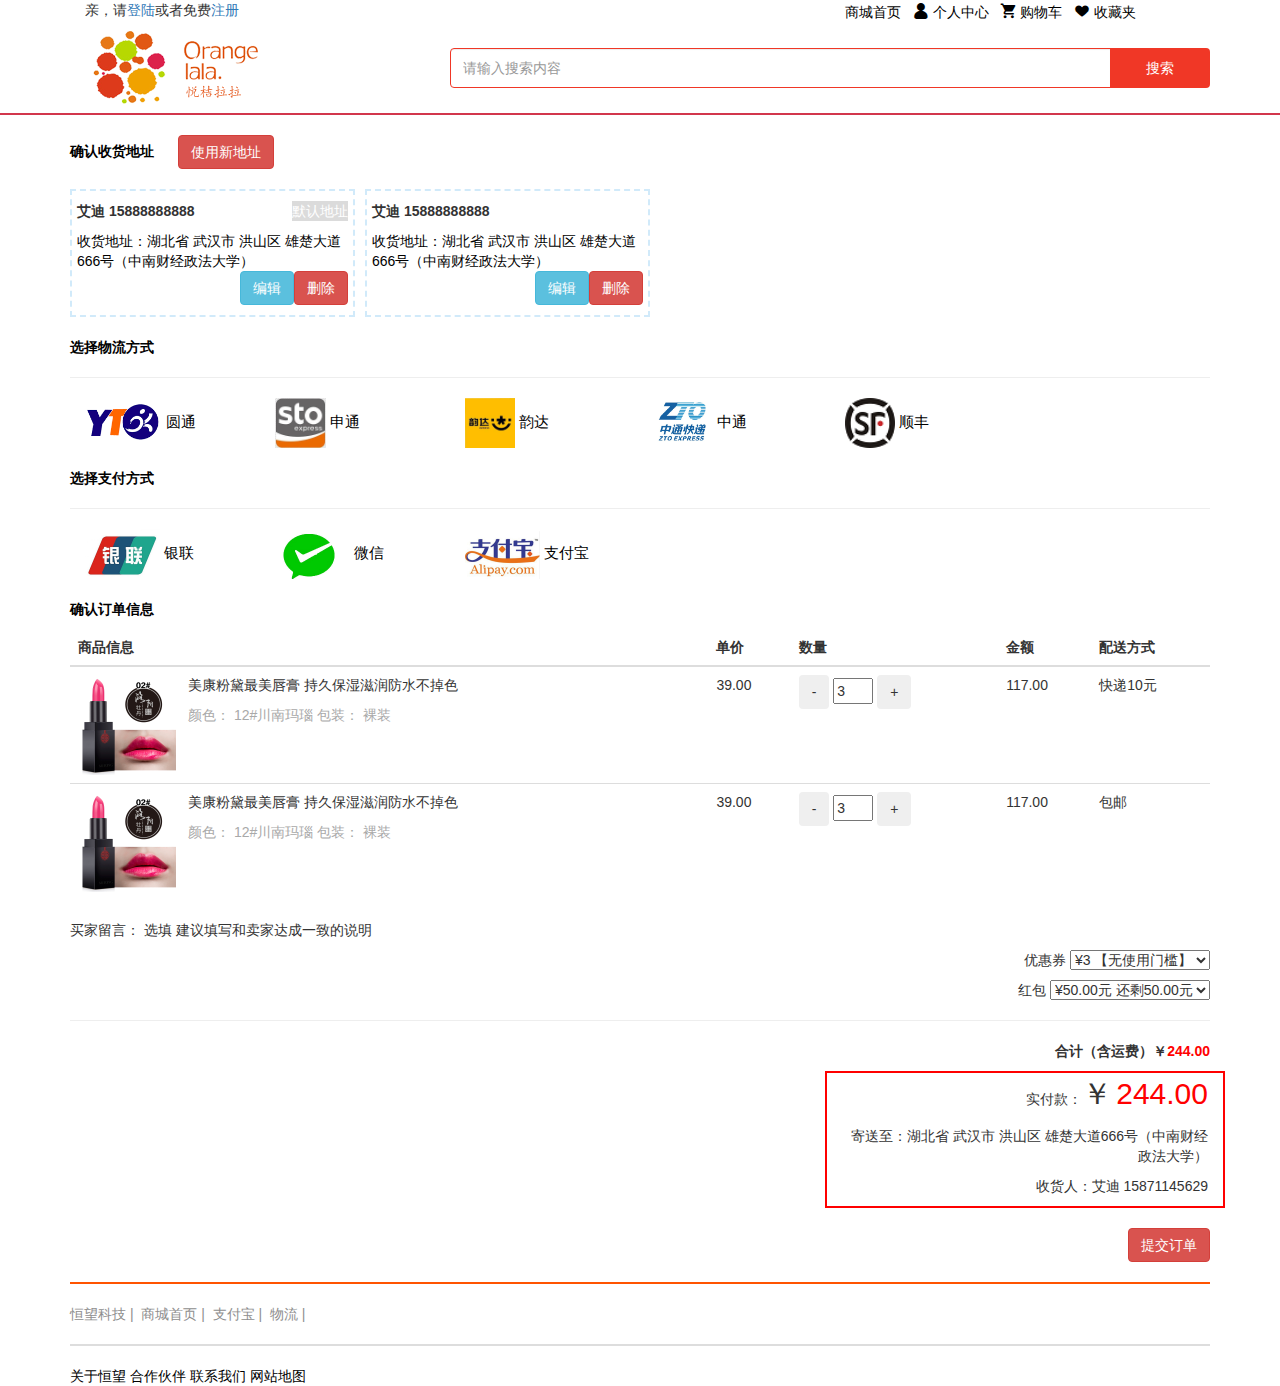
<file: 静态页面/pay.html>
<!DOCTYPE html>
<html lang="en">
<head>
    <meta charset="UTF-8">
    <title>雷格商城系统-结算</title>
    <!-- Bootstrap基础CSS样式 -->
    <link rel="stylesheet" href="util/css/bootstrap.min.css">
    <!-- 阿里巴巴字体 -->
    <link rel="stylesheet" href="util/font/iconfont.css">
    <!-- 公共类CSS样式 -->
    <link rel="stylesheet" href="util/css/public.css">
    <!-- 单页CSS样式 -->
    <link rel="stylesheet" href="util/css/main.css">
</head>
<body>
<!-- 头部Header -->
<div class="header">
    <div class="container">
        <div class="row">
            <div class="col-sm-12">
                <!--头部登陆按钮栏-->
                <div class="col-sm-3 pull-left">
                    亲，请<a href="admin/login.html">登陆</a>或者免费<a href="admin/register.html">注册</a>
                </div>
                <div class="col-sm-4 pull-right hidden-xs">
                    <a href="../../index.html" class="clra">商城首页</a>&nbsp;&nbsp;
                    <a href="" class="clra"><i class="iconfont icon-yonghu-tianchong"></i> 个人中心</a>&nbsp;&nbsp;
                    <a href="" class="clra"><i class="iconfont icon-htmal5icon29"></i> 购物车</a>&nbsp;&nbsp;
                    <a href="" class="clra"><i class="iconfont icon-xin"></i> 收藏夹</a>
                </div>
            </div>
            <!--头部登陆按钮栏-->

            <!-- 搜索栏及logo图 -->
            <div class="col-sm-12">
                <div class="searchBox">
                    <!-- logo -->
                    <div class="col-sm-4 pull-left"><img src="img/logobig.png" alt="a"></div>
                    <!-- 搜素框 -->
                    <div class="search col-xs-12 col-sm-8 input-group">
                        <input type="text" class="form-control"placeholder="请输入搜索内容" />
                        <span class="input-group-btn">
               <button class="btn">搜索</button>
            </span>
                    </div>
                </div>
            </div>
            <!-- 搜索栏及logo图 -->

        </div>
    </div>
</div>
<!-- 头部Header-->

<!-- 主体内容 -->
<div class="pay">
    <div class="container">
        <div class="row">
            <!-- 确认收货地址 -->
            <div class="conform_location col-sm-12">
                <!-- 确认收货地址 -->
                <div>
                    <a class="clra" style="font-weight: 700;margin-right: 20px">确认收货地址</a>
                    <button class="btn btn-danger">使用新地址</button>
                </div>
                <!-- 地址框 -->
                <div class="location_box col-sm-3">
                    <p class="fl">艾迪 15888888888</p>
                    <a class="fr" style="color: white;background-color: #dbdbdb">默认地址</a>
                    <div class="cb"></div>
                    <a class="clra">收货地址：湖北省 武汉市 洪山区 雄楚大道666号（中南财经政法大学）</a>
                    <br>
                    <button class="btn btn-danger fr">删除</button>
                    <button class="btn btn-info fr">编辑</button>
                </div>
                <div class="location_box col-sm-3" style="margin-left: 10px">
                    <p class="fl">艾迪 15888888888</p>
                    <div class="cb"></div>
                    <a class="clra">收货地址：湖北省 武汉市 洪山区 雄楚大道666号（中南财经政法大学）</a>
                    <br>
                    <button class="btn btn-danger fr">删除</button>
                    <button class="btn btn-info fr">编辑</button>
                </div>
            </div>
            <!-- 物流方式 -->
            <div class="logistics col-sm-12">
                <p class="clra" style="font-weight: 700;margin-right: 20px">选择物流方式</p>
                <hr>
                <div class="logistics_box col-sm-2">
                    <img src="img/yuantong.png">
                    <a class="clra" style="font-size: 15px">圆通</a>
                </div>
                <div class="logistics_box col-sm-2">
                    <img src="img/shentong.jpg">
                    <a class="clra" style="font-size: 15px">申通</a>
                </div>
                <div class="logistics_box col-sm-2">
                    <img src="img/yunda.jpg">
                    <a class="clra" style="font-size: 15px">韵达</a>
                </div>
                <div class="logistics_box col-sm-2">
                    <img src="img/zhongtong.png">
                    <a class="clra" style="font-size: 15px">中通</a>
                </div>
                <div class="logistics_box col-sm-2">
                    <img src="img/shunfeng.png">
                    <a class="clra" style="font-size: 15px">顺丰</a>
                </div>
            </div>
            <!-- 选择支付方式 -->
            <div class="payment_type col-sm-12">
                <p class="clra" style="font-weight: 700;margin-right: 20px">选择支付方式</p>
                <hr>
                <div class="logistics_box col-sm-2">
                    <img src="img/wangyin.jpg">
                    <a class="clra" style="font-size: 15px">银联</a>
                </div>
                <div class="logistics_box col-sm-2">
                    <img src="img/weizhifu.jpg">
                    <a class="clra" style="font-size: 15px">微信</a>
                </div>
                <div class="logistics_box col-sm-2">
                    <img src="img/zhifubao.jpg">
                    <a class="clra" style="font-size: 15px">支付宝</a>
                </div>
            </div>
            <!-- 确认订单信息 -->
            <div class="confirm col-sm-12">
                <p class="clra" style="font-weight: 700;margin-right: 20px">确认订单信息</p>
                <table class="table table-hover">
                    <thead>
                    <tr>
                        <th>商品信息</th>
                        <th>单价</th>
                        <th>数量</th>
                        <th>金额</th>
                        <th>配送方式</th>
                    </tr>
                    </thead>
                    <tbody>
                    <tr>
                        <td>
                            <div class="fl"><img style="width: 100px" src="img/comment.jpg_400x400.jpg"></div>
                            <div class="fl" style="margin-left: 10px">
                                <p>美康粉黛最美唇膏 持久保湿滋润防水不掉色</p>
                                <p style="color: darkgray;">颜色： 12#川南玛瑙 包装： 裸装</p>
                            </div>
                        </td>
                        <td>39.00</td>
                        <td>
                            <button class="btn">-</button>
                            <input type="text" value="3" style="width: 40px">
                            <button class="btn">+</button>
                        </td>
                        <td>117.00</td>
                        <td>快递10元</td>
                    </tr>
                    <tr>
                        <td>
                            <div class="fl"><img style="width: 100px" src="img/comment.jpg_400x400.jpg"></div>
                            <div class="fl" style="margin-left: 10px">
                                <p>美康粉黛最美唇膏 持久保湿滋润防水不掉色</p>
                                <p style="color: darkgray;">颜色： 12#川南玛瑙 包装： 裸装</p>
                            </div>
                        </td>
                        <td>39.00</td>
                        <td>
                            <button class="btn">-</button>
                            <input type="text" value="3" style="width: 40px">
                            <button class="btn">+</button>
                        </td>
                        <td>117.00</td>
                        <td>包邮</td>
                    </tr>
                    </tbody>
                </table>
                <p>买家留言： 选填 建议填写和卖家达成一致的说明</p>
                <p style="text-align: right">
                    优惠券
                    <select>
                        <option>¥3 【无使用门槛】</option>
                    </select>
                </p>
                <p style="text-align: right">
                    红包
                    <select>
                        <option>¥50.00元 还剩50.00元</option>
                    </select>
                </p>
                <hr>
            </div>
            <!--合计-->
            <div class="col-sm-12">
                <p style="text-align: right;font-weight: 700">合计（含运费）￥<span style="color: red;">244.00</span></p>
            </div>
            <!-- 确认地址 -->
            <div class="confirm_location col-sm-12">
                <p style="text-align: right">实付款：<span style="font-size: 30px">￥</span> <a class="clra" style="font-size: 30px;color: red">244.00</a></p>
                <p style="text-align: right">寄送至：湖北省 武汉市 洪山区 雄楚大道666号（中南财经政法大学）</p>
                <p style="text-align: right">收货人：艾迪 15871145629</p>
            </div>
            <!-- 提交订单按钮 -->
            <div class="col-sm-12" style="text-align: right;margin-top: 20px">
                <button class="btn btn-danger">提交订单</button>
            </div>
        </div>
    </div>
</div>
<!-- 主体内容 -->

<!-- 底部Footer -->
<div class="footer">
    <div class="container">
        <div class="row">
            <!-- hr分隔栏1 -->
            <div class="col-sm-12"><hr class="hr1"/></div>
            <!-- hr分隔栏1 -->
            <!-- 底部外链 -->

            <div class="col-sm-12">
                <a href="#" class="clra url" style="color: #8e8e8e;">恒望科技</a><span class="url">&nbsp;|&nbsp;</span>
                <a href="#" class="clra url" style="color: #8e8e8e;">商城首页</a><span class="url">&nbsp;|&nbsp;</span>
                <a href="#" class="clra url" style="color: #8e8e8e;">支付宝</a><span class="url">&nbsp;|&nbsp;</span>
                <a href="#" class="clra url" style="color: #8e8e8e;">物流</a><span class="url">&nbsp;|&nbsp;</span>
            </div>
            <!-- 底部外链 -->

            <!-- hr分隔栏2 -->
            <div class="col-sm-12"><hr class="hr2"/></div>
            <!-- hr分隔栏2 -->

            <!-- 底部合作伙伴 -->
            <div class="col-sm-12">
                <a href="#" class="clra">关于恒望</a>
                <a href="#" class="clra">合作伙伴</a>
                <a href="#" class="clra">联系我们</a>
                <a href="#" class="clra">网站地图</a>
            </div>
            <!-- 底部合作伙伴 -->
        </div>
    </div>
</div>
<!-- 底部Footer -->
<!-- JQuery -->
<script src="util/js/jquery-3.3.1.min.js"></script>
<!-- Bootstrap基础JS样式 -->
<script src="util/js/bootstrap.min.js"></script>
<!-- 主JS函数 -->
<script src="util/js/main.js"></script>
</body>
</html>
</file>
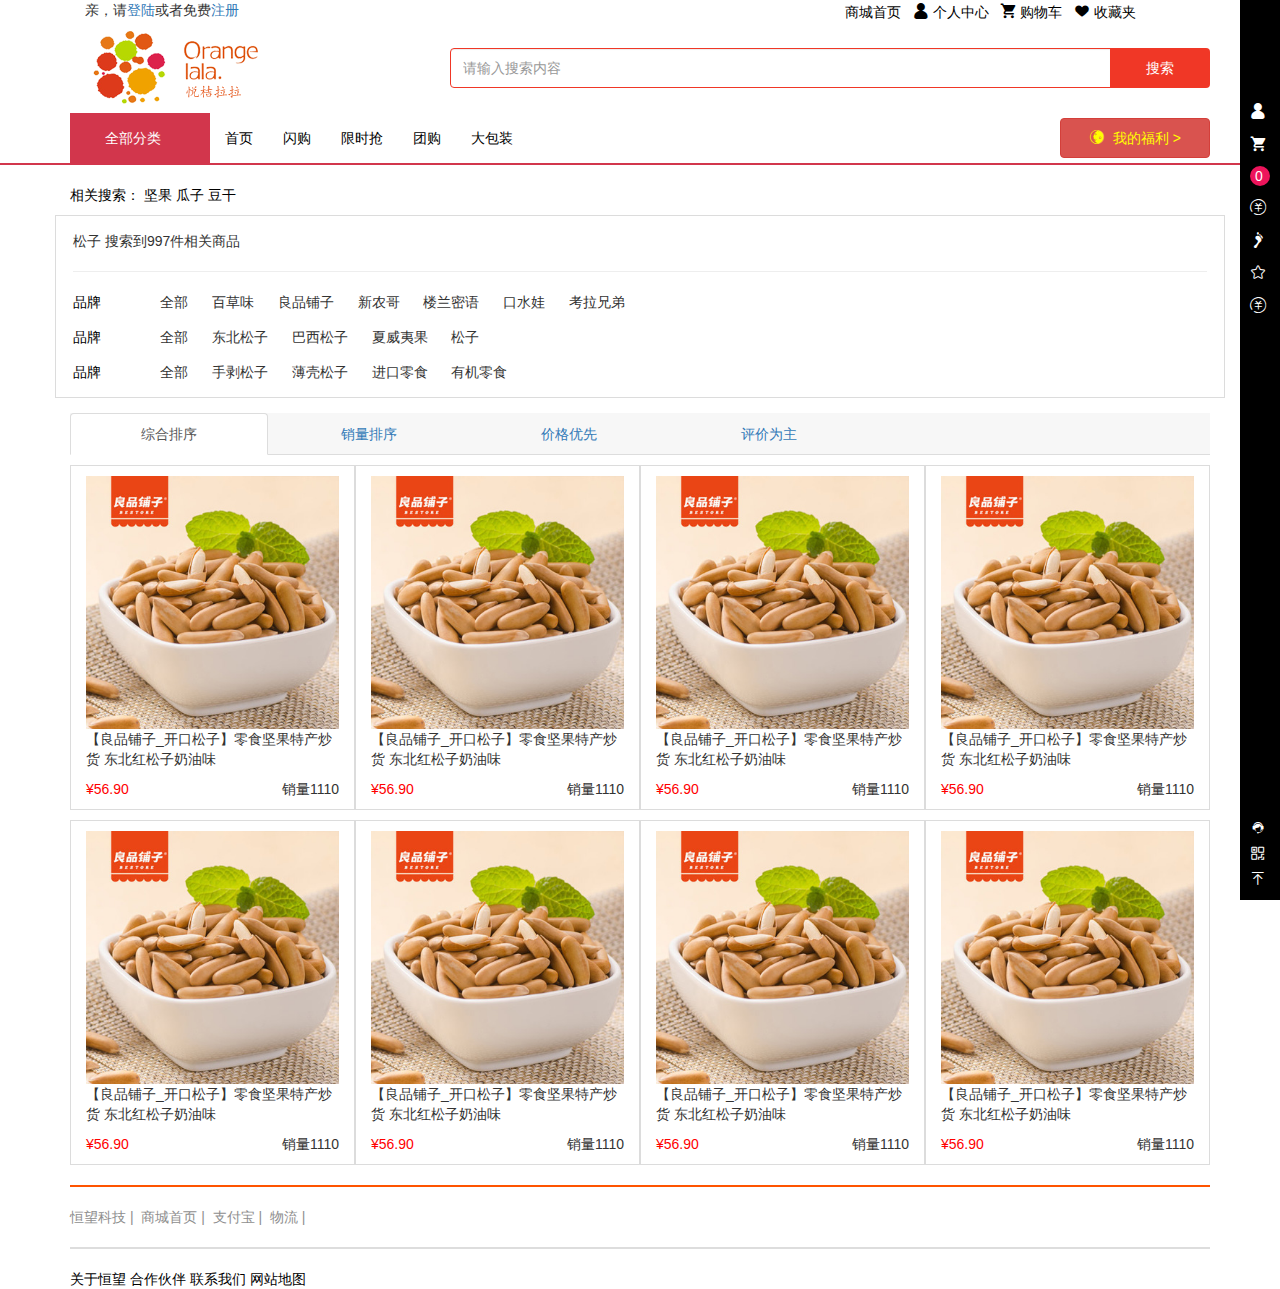
<file: 静态页面/search.html>
<!DOCTYPE html>
<html lang="en">
<head>
    <meta charset="UTF-8">
    <title>雷格商城系统-搜索</title>
    <!-- Bootstrap基础CSS样式 -->
    <link rel="stylesheet" href="util/css/bootstrap.min.css">
    <!-- 阿里巴巴字体 -->
    <link rel="stylesheet" href="util/font/iconfont.css">
    <!-- 公共类CSS样式 -->
    <link rel="stylesheet" href="util/css/public.css">
    <!-- 单页CSS样式 -->
    <link rel="stylesheet" href="util/css/main.css">
</head>
<body>
<!-- 头部Header -->
<div class="header">
    <div class="container">
        <div class="row">
            <div class="col-sm-12">
                <!--头部登陆按钮栏-->
                <div class="col-sm-3 pull-left">
                    亲，请<a href="admin/login.html">登陆</a>或者免费<a href="admin/register.html">注册</a>
                </div>
                <div class="col-sm-4 pull-right hidden-xs">
                    <a href="../../index.html" class="clra">商城首页</a>&nbsp;&nbsp;
                    <a href="" class="clra"><i class="iconfont icon-yonghu-tianchong"></i> 个人中心</a>&nbsp;&nbsp;
                    <a href="" class="clra"><i class="iconfont icon-htmal5icon29"></i> 购物车</a>&nbsp;&nbsp;
                    <a href="" class="clra"><i class="iconfont icon-xin"></i> 收藏夹</a>
                </div>
            </div>
            <!--头部登陆按钮栏-->

            <!-- 搜索栏及logo图 -->
            <div class="col-sm-12">
                <div class="searchBox">
                    <!-- logo -->
                    <div class="col-sm-4 pull-left"><img src="img/logobig.png" alt="a"></div>
                    <!-- 搜素框 -->
                    <div class="search col-xs-12 col-sm-8 input-group">
                        <input type="text" class="form-control"placeholder="请输入搜索内容" />
                        <span class="input-group-btn">
               <button class="btn">搜索</button>
            </span>
                    </div>
                </div>
            </div>
            <!-- 搜索栏及logo图 -->

            <!-- 头部nav -->
            <div class="col-sm-12">
                <div class="nav">
                    <ul class="nav navbar-nav">
                        <li class="active"><a href="#" class="clra" style="color: white;width: 120px;margin-left: 20px">全部分类</a></li>
                        <li class=""><a class="clra" href="#">首页</a></li>
                        <li class=""><a class="clra" href="#">闪购</a></li>
                        <li class=""><a class="clra" href="#">限时抢</a></li>
                        <li class=""><a class="clra" href="#">团购</a></li>
                        <li class=""><a class="clra" href="#">大包装</a></li>
                    </ul>
                    <button class="myWelfare pull-right btn btn-danger hidden-xs" style="color: yellow;"><i class="iconfont icon-Biscuit"></i> &nbsp我的福利 ></button>
                </div>
            </div>
            <!-- 头部nav -->
        </div>
    </div>
</div>
<!-- 头部Header-->

<!-- 侧边栏购物车 -->
<div class="sideBar hidden-xs">
    <p><i class="iconfont icon-yonghu-tianchong"></i></p>
    <p><i class="iconfont icon-htmal5icon29"></i></p>
    <!-- 购物车商品数 -->
    <p><a>0</a></p>
    <p><i class="iconfont icon-chongzhi"></i></p>
    <p><i class="iconfont icon-jiaoyin1"></i></p>
    <p><i class="iconfont icon-xingxing1"></i></p>
    <p><i class="iconfont icon-chongzhi"></i></p>

    <p style="position:absolute;bottom: 50px"><i class="iconfont icon-kefu"></i></p>
    <p style="position:absolute;bottom: 25px"><i class="iconfont icon-erweima"></i></p>
    <p style="position:absolute;bottom: 0px"><i class="iconfont icon-dingbu"></i></p>

</div>
<!-- 侧边栏购物车 -->

<!-- 主体内容 -->
<div class="index">
    <div class="container">
        <div class="row">
            <!-- 相关搜索 -->
            <div class="col-sm-12 list_location">
                <a href="search.html" class="clra"> 相关搜索： </a>
                <a href="#" class="clra"> 坚果 </a>
                <a href="#" class="clra"> 瓜子 </a>
                <a href="#" class="clra"> 豆干 </a>
            </div>
            <!-- 商品标签 -->
            <div class="col-sm-12 tab">
                <p>松子 搜索到997件相关商品</p>
                <hr>
                <!-- 品牌 -->
                <div>
                    <a class="clra" style="margin-right: 50px">品牌</a>
                    <span>全部</span>
                    <span>百草味</span>
                    <span>良品铺子</span>
                    <span>新农哥</span>
                    <span>楼兰密语</span>
                    <span>口水娃</span>
                    <span>考拉兄弟</span>
                </div>
                <!-- 种类 -->
                <div style="margin-top: 15px">
                    <a class="clra" style="margin-right: 50px">品牌</a>
                    <span>全部</span>
                    <span>东北松子</span>
                    <span>巴西松子</span>
                    <span>夏威夷果</span>
                    <span>松子</span>
                </div>
                <!-- 选购热点 -->
                <div style="margin-top: 15px">
                    <a class="clra" style="margin-right: 50px">品牌</a>
                    <span>全部</span>
                    <span>手剥松子</span>
                    <span>薄壳松子</span>
                    <span>进口零食</span>
                    <span>有机零食</span>
                </div>
            </div>
            <!-- 搜索结果 -->
            <div class="col-sm-12 details">
                <!-- 标签页头部 -->
                <div class="details_title" style="margin-top: 15px">
                    <ul id="myTab" class="nav nav-tabs">
                        <li class="active">
                            <a href="#details_detail" data-toggle="tab">
                                综合排序
                            </a>
                        </li>
                        <li><a href="#details_evaluation" data-toggle="tab">销量排序</a></li>
                        <li><a href="#details_like" data-toggle="tab">价格优先</a></li>
                        <li><a href="#details_like" data-toggle="tab">评价为主</a></li>
                    </ul>
                </div>
                <!-- 标签页内容 -->
                <div id="myTabContent" class="tab-content">
                    <!-- 搜索详情 -->
                    <div class="tab-pane fade in active" id="search_resultBox1">
                        <div class="search_box col-sm-3">
                            <img src="img/02_mid.jpg" style="width: 100%">
                            <p>【良品铺子_开口松子】零食坚果特产炒货 东北红松子奶油味</p>
                            <p class="fl" style="color: red">¥56.90</p>
                            <p class="fr">销量1110</p>
                            <div class="cb"></div>
                        </div>
                        <div class="search_box col-sm-3">
                            <img src="img/02_mid.jpg" style="width: 100%">
                            <p>【良品铺子_开口松子】零食坚果特产炒货 东北红松子奶油味</p>
                            <p class="fl" style="color: red">¥56.90</p>
                            <p class="fr">销量1110</p>
                            <div class="cb"></div>
                        </div>
                        <div class="search_box col-sm-3">
                            <img src="img/02_mid.jpg" style="width: 100%">
                            <p>【良品铺子_开口松子】零食坚果特产炒货 东北红松子奶油味</p>
                            <p class="fl" style="color: red">¥56.90</p>
                            <p class="fr">销量1110</p>
                            <div class="cb"></div>
                        </div>
                        <div class="search_box col-sm-3">
                            <img src="img/02_mid.jpg" style="width: 100%">
                            <p>【良品铺子_开口松子】零食坚果特产炒货 东北红松子奶油味</p>
                            <p class="fl" style="color: red">¥56.90</p>
                            <p class="fr">销量1110</p>
                            <div class="cb"></div>
                        </div>
                        <div class="search_box col-sm-3">
                            <img src="img/02_mid.jpg" style="width: 100%">
                            <p>【良品铺子_开口松子】零食坚果特产炒货 东北红松子奶油味</p>
                            <p class="fl" style="color: red">¥56.90</p>
                            <p class="fr">销量1110</p>
                            <div class="cb"></div>
                        </div>
                        <div class="search_box col-sm-3">
                            <img src="img/02_mid.jpg" style="width: 100%">
                            <p>【良品铺子_开口松子】零食坚果特产炒货 东北红松子奶油味</p>
                            <p class="fl" style="color: red">¥56.90</p>
                            <p class="fr">销量1110</p>
                            <div class="cb"></div>
                        </div>
                        <div class="search_box col-sm-3">
                            <img src="img/02_mid.jpg" style="width: 100%">
                            <p>【良品铺子_开口松子】零食坚果特产炒货 东北红松子奶油味</p>
                            <p class="fl" style="color: red">¥56.90</p>
                            <p class="fr">销量1110</p>
                            <div class="cb"></div>
                        </div>
                        <div class="search_box col-sm-3">
                            <img src="img/02_mid.jpg" style="width: 100%">
                            <p>【良品铺子_开口松子】零食坚果特产炒货 东北红松子奶油味</p>
                            <p class="fl" style="color: red">¥56.90</p>
                            <p class="fr">销量1110</p>
                            <div class="cb"></div>
                        </div>
                    </div>
                    <!-- 全部评价 -->
                    <!-- 猜你喜欢 -->
                </div>
            </div>
        </div>
    </div>
</div>
<!-- 主体内容 -->

<!-- 底部Footer -->
<div class="footer">
    <div class="container">
        <div class="row">
            <!-- hr分隔栏1 -->
            <div class="col-sm-12"><hr class="hr1"/></div>
            <!-- hr分隔栏1 -->
            <!-- 底部外链 -->

            <div class="col-sm-12">
                <a href="#" class="clra url" style="color: #8e8e8e;">恒望科技</a><span class="url">&nbsp;|&nbsp;</span>
                <a href="#" class="clra url" style="color: #8e8e8e;">商城首页</a><span class="url">&nbsp;|&nbsp;</span>
                <a href="#" class="clra url" style="color: #8e8e8e;">支付宝</a><span class="url">&nbsp;|&nbsp;</span>
                <a href="#" class="clra url" style="color: #8e8e8e;">物流</a><span class="url">&nbsp;|&nbsp;</span>
            </div>
            <!-- 底部外链 -->

            <!-- hr分隔栏2 -->
            <div class="col-sm-12"><hr class="hr2"/></div>
            <!-- hr分隔栏2 -->

            <!-- 底部合作伙伴 -->
            <div class="col-sm-12">
                <a href="#" class="clra">关于恒望</a>
                <a href="#" class="clra">合作伙伴</a>
                <a href="#" class="clra">联系我们</a>
                <a href="#" class="clra">网站地图</a>
            </div>
            <!-- 底部合作伙伴 -->
        </div>
    </div>
</div>
<!-- 底部Footer -->
<!-- JQuery -->
<script src="util/js/jquery-3.3.1.min.js"></script>
<!-- Bootstrap基础JS样式 -->
<script src="util/js/bootstrap.min.js"></script>
<!-- 主JS函数 -->
<script src="util/js/main.js"></script>
</body>
</html>
</file>
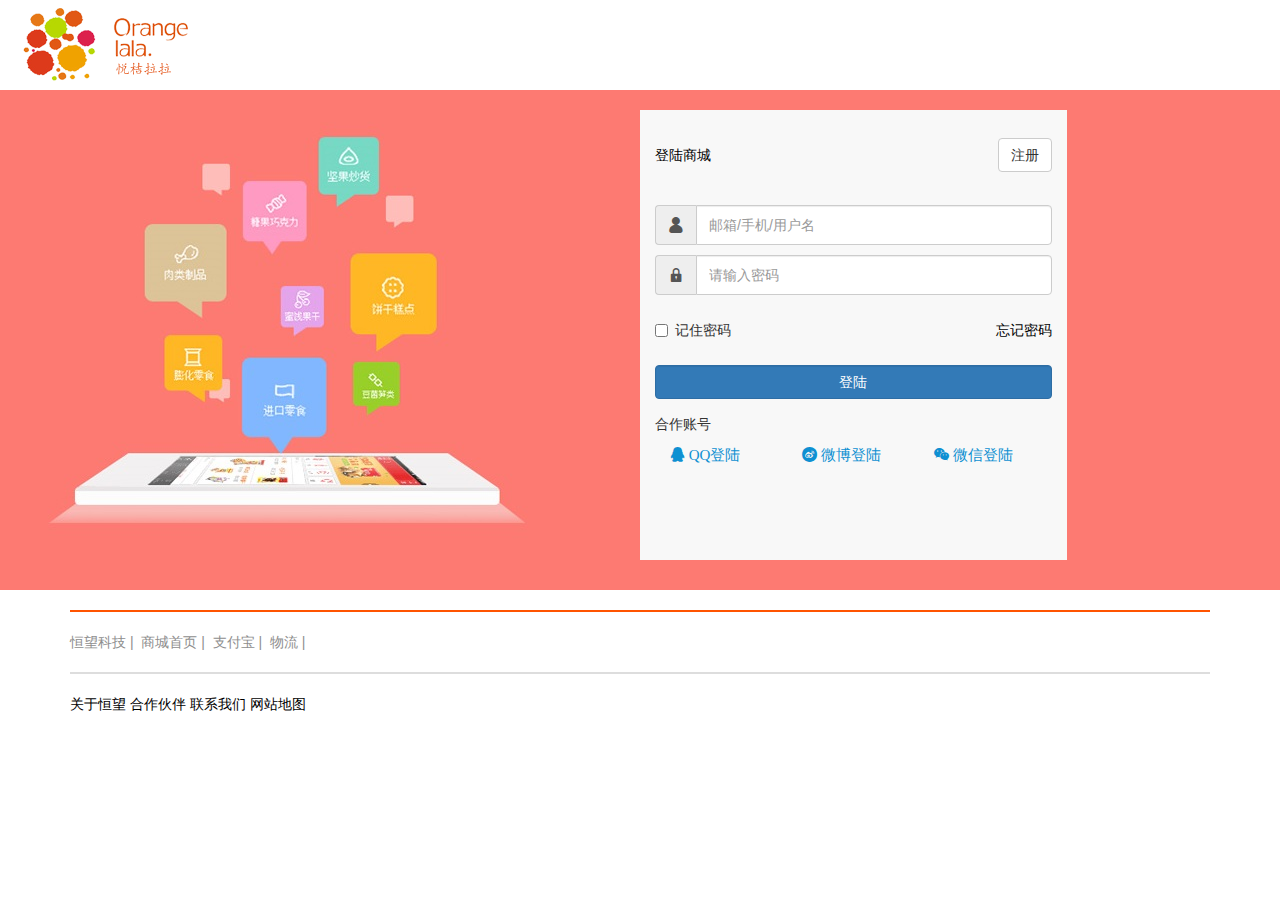
<file: 静态页面/admin/login.html>
<!DOCTYPE html>
<html lang="en">
<head>
    <meta charset="UTF-8">
    <title>雷格商城系统-登陆</title>
    <!-- Bootstrap基础CSS样式 -->
    <link rel="stylesheet" href="../util/css/bootstrap.min.css">
    <!-- 阿里巴巴字体 -->
    <link rel="stylesheet" href="../util/font/iconfont.css">
    <!-- 公共类CSS样式 -->
    <link rel="stylesheet" href="../util/css/public.css">
    <!-- 单页CSS样式 -->
    <link rel="stylesheet" href="../util/css/main.css">
</head>
<body>
<!-- 头部Header -->
<div class="container-fluid">
    <img src="../img/logobig.png" alt="a">
</div>
<!-- 头部Header -->

<!-- 主体内容 -->
<div class="login">
    <div class="container-fluid">
        <div class="row">
            <div class="col-sm-6 col-xs-1"></div>
            <div class="col-md-4 col-sm-5 col-xs-10 login_box">
                <!-- 头部标题 -->
                <div style="margin-top: 20px">
                    <a class="clra fl login_title">登陆商城</a>
                    <a href="register.html" class="btn btn-default fr" style="margin-top: 8px">注册</a>
                    <div class="cb"></div>
                </div>
                <!-- 登陆表单 -->
                <form style="margin-top: 25px">
                    <table>
                        <div class="input-group">
                            <span class="input-group-addon"><i class="iconfont icon-yonghu-tianchong"></i></span>
                            <input type="text" class="form-control" placeholder="邮箱/手机/用户名" style="height: 40px;">
                        </div>
                        <div class="input-group" style="margin-top: 10px">
                            <span class="input-group-addon"><i class="iconfont icon-suo"></i></span>
                            <input type="text" class="form-control" placeholder="请输入密码" style="height: 40px;">
                        </div>
                        <div class="form-group" style="margin-top: 15px">
                            <div class="checkbox fl">
                                <label><input type="checkbox">记住密码</label>
                            </div>
                            <div>
                                <a href="" class="clra fr" style="margin-top: 10px">忘记密码</a>
                            </div>
                        </div>
                        <div class="form-group" style="margin-top: 70px">
                            <button class="btn btn-primary form-control">登陆</button>
                        </div>
                    </table>
                </form>
                <!-- 合作账号 -->
                <div>
                    <p>合作账号</p>
                    <div class="col-sm-4 col-xs-12 fl login_icon">
                        <i class="iconfont icon-qq"> QQ登陆</i>
                    </div>
                    <div class="col-sm-4 col-xs-12 fl login_icon">
                        <i class="iconfont icon-weibo"> 微博登陆</i>
                    </div>
                    <div class="col-sm-4 col-xs-12 fl login_icon">
                        <i class="iconfont icon-weixin"> 微信登陆</i>
                    </div>
                </div>
            </div>
        </div>
    </div>
</div>
<!-- 主体内容 -->

<!-- 底部Footer -->
<div class="footer">
    <div class="container">
        <div class="row">
            <!-- hr分隔栏1 -->
            <div class="col-sm-12"><hr class="hr1"/></div>
            <!-- hr分隔栏1 -->
            <!-- 底部外链 -->

            <div class="col-sm-12">
                <a href="#" class="clra url" style="color: #8e8e8e;">恒望科技</a><span class="url">&nbsp;|&nbsp;</span>
                <a href="#" class="clra url" style="color: #8e8e8e;">商城首页</a><span class="url">&nbsp;|&nbsp;</span>
                <a href="#" class="clra url" style="color: #8e8e8e;">支付宝</a><span class="url">&nbsp;|&nbsp;</span>
                <a href="#" class="clra url" style="color: #8e8e8e;">物流</a><span class="url">&nbsp;|&nbsp;</span>
            </div>
            <!-- 底部外链 -->

            <!-- hr分隔栏2 -->
            <div class="col-sm-12"><hr class="hr2"/></div>
            <!-- hr分隔栏2 -->

            <!-- 底部合作伙伴 -->
            <div class="col-sm-12">
                <a href="#" class="clra">关于恒望</a>
                <a href="#" class="clra">合作伙伴</a>
                <a href="#" class="clra">联系我们</a>
                <a href="#" class="clra">网站地图</a>
            </div>
            <!-- 底部合作伙伴 -->
        </div>
    </div>
</div>
<!-- 底部Footer -->


<!-- JQuery -->
<script src="../util/js/jquery-3.3.1.min.js"></script>
<!-- Bootstrap基础JS样式 -->
<script src="../util/js/bootstrap.min.js"></script>
<!-- 主JS函数 -->
<script src="../util/js/main.js"></script>
</body>
</html>
</file>
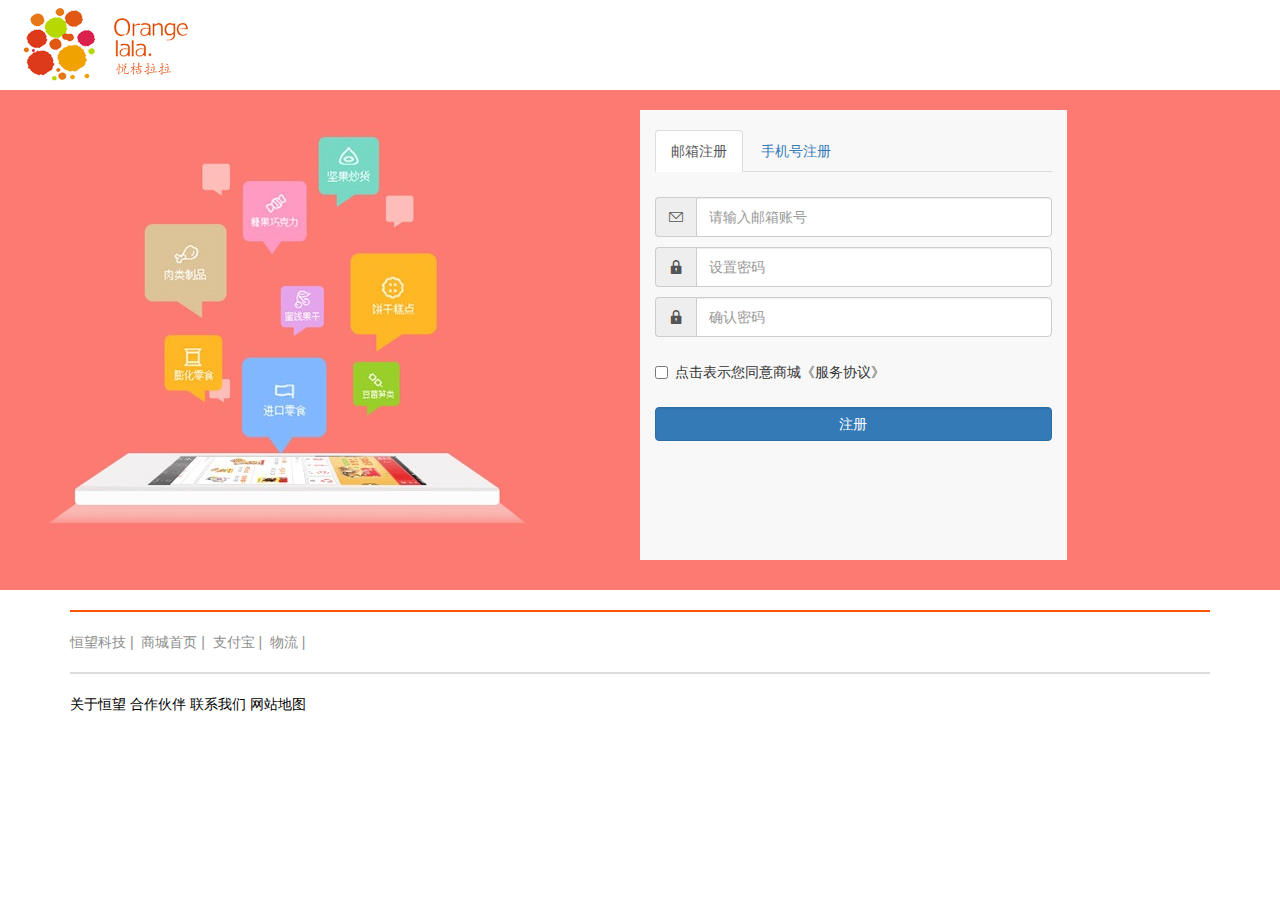
<file: 静态页面/admin/register.html>
<!DOCTYPE html>
<html lang="en">
<head>
    <meta charset="UTF-8">
    <title>雷格商城系统-注册</title>
    <!-- Bootstrap基础CSS样式 -->
    <link rel="stylesheet" href="../util/css/bootstrap.min.css">
    <!-- 阿里巴巴字体 -->
    <link rel="stylesheet" href="../util/font/iconfont.css">
    <!-- 公共类CSS样式 -->
    <link rel="stylesheet" href="../util/css/public.css">
    <!-- 单页CSS样式 -->
    <link rel="stylesheet" href="../util/css/main.css">
</head>
<body>
<!-- 头部Header -->
<div class="container-fluid">
    <img src="../img/logobig.png" alt="a">
</div>
<!-- 头部Header -->

<!-- 主体内容 -->
<div class="login">
    <div class="container-fluid">
        <div class="row">
            <div class="col-sm-6 col-xs-1"></div>
            <div class="col-md-4 col-sm-5 col-xs-10 login_box">
                <!-- 头部标签页按钮 -->
                <div style="margin-top: 20px">
                    <ul id="myTab" class="nav nav-tabs">
                        <li class="active">
                            <a href="#email_box" data-toggle="tab">
                                邮箱注册
                            </a>
                        </li>
                        <li><a href="#phone_box" data-toggle="tab">手机号注册</a></li>
                    </ul>
                </div>
                <!-- 注册标签页 -->
                <div id="myTabContent" class="tab-content">
                    <!-- 邮箱注册表单 -->
                    <div class="tab-pane fade in active" id="email_box">
                        <form style="margin-top: 25px">
                            <table>
                                <div class="input-group">
                                    <span class="input-group-addon"><i class="iconfont icon-youxiang"></i></span>
                                    <input type="text" class="form-control" placeholder="请输入邮箱账号" style="height: 40px;">
                                </div>
                                <div class="input-group" style="margin-top: 10px">
                                    <span class="input-group-addon"><i class="iconfont icon-suo"></i></span>
                                    <input type="text" class="form-control" placeholder="设置密码" style="height: 40px;">
                                </div>
                                <div class="input-group" style="margin-top: 10px">
                                    <span class="input-group-addon"><i class="iconfont icon-suo"></i></span>
                                    <input type="text" class="form-control" placeholder="确认密码" style="height: 40px;">
                                </div>
                                <div class="form-group" style="margin-top: 15px">
                                    <div class="checkbox fl">
                                        <label><input type="checkbox">点击表示您同意商城《服务协议》</label>
                                    </div>
                                </div>
                                <div class="form-group" style="margin-top: 70px">
                                    <button class="btn btn-primary form-control">注册</button>
                                </div>
                            </table>
                        </form>
                    </div>
                    <!-- 手机号注册表单 -->
                    <div class="tab-pane fade" id="phone_box">
                        <form style="margin-top: 25px">
                            <table>
                                <div class="input-group">
                                    <span class="input-group-addon"><i class="iconfont icon-shouji"></i></span>
                                    <input type="text" class="form-control" placeholder="请输入手机号" style="height: 40px;">
                                </div>
                                <div class="form-inline" style="margin-top: 10px">
                                    <span class="input-group-addon form-control"><i class="iconfont icon-youxiang"></i></span>
                                    <input type="text" class="form-control" placeholder="请输入验证码" style="height: 40px;">
                                    <button class="btn btn-default">获取</button>
                                </div>
                                <div class="input-group" style="margin-top: 10px">
                                    <span class="input-group-addon"><i class="iconfont icon-suo"></i></span>
                                    <input type="text" class="form-control" placeholder="设置密码" style="height: 40px;">
                                </div>
                                <div class="input-group" style="margin-top: 10px">
                                    <span class="input-group-addon"><i class="iconfont icon-suo"></i></span>
                                    <input type="text" class="form-control" placeholder="确认密码" style="height: 40px;">
                                </div>
                                <div class="form-group" style="margin-top: 15px">
                                    <div class="checkbox fl">
                                        <label><input type="checkbox">点击表示您同意商城《服务协议》</label>
                                    </div>
                                </div>
                                <div class="form-group" style="margin-top: 70px">
                                    <button class="btn btn-primary form-control">注册</button>
                                </div>
                            </table>
                        </form>
                    </div>
                </div>
            </div>
        </div>
    </div>
</div>
<!-- 主体内容 -->

<!-- 底部Footer -->
<div class="footer">
    <div class="container">
        <div class="row">
            <!-- hr分隔栏1 -->
            <div class="col-sm-12"><hr class="hr1"/></div>
            <!-- hr分隔栏1 -->
            <!-- 底部外链 -->

            <div class="col-sm-12">
                <a href="#" class="clra url" style="color: #8e8e8e;">恒望科技</a><span class="url">&nbsp;|&nbsp;</span>
                <a href="#" class="clra url" style="color: #8e8e8e;">商城首页</a><span class="url">&nbsp;|&nbsp;</span>
                <a href="#" class="clra url" style="color: #8e8e8e;">支付宝</a><span class="url">&nbsp;|&nbsp;</span>
                <a href="#" class="clra url" style="color: #8e8e8e;">物流</a><span class="url">&nbsp;|&nbsp;</span>
            </div>
            <!-- 底部外链 -->

            <!-- hr分隔栏2 -->
            <div class="col-sm-12"><hr class="hr2"/></div>
            <!-- hr分隔栏2 -->

            <!-- 底部合作伙伴 -->
            <div class="col-sm-12">
                <a href="#" class="clra">关于恒望</a>
                <a href="#" class="clra">合作伙伴</a>
                <a href="#" class="clra">联系我们</a>
                <a href="#" class="clra">网站地图</a>
            </div>
            <!-- 底部合作伙伴 -->
        </div>
    </div>
</div>
<!-- 底部Footer -->


<!-- JQuery -->
<script src="../util/js/jquery-3.3.1.min.js"></script>
<!-- Bootstrap基础JS样式 -->
<script src="../util/js/bootstrap.min.js"></script>
<!-- 主JS函数 -->
<script src="../util/js/main.js"></script>
</body>
</html>
</file>
<file: 静态页面/util/font/iconfont.css>
@font-face {font-family: "iconfont";
  src: url('iconfont.eot?t=1529410463024'); /* IE9*/
  src: url('iconfont.eot?t=1529410463024#iefix') format('embedded-opentype'), /* IE6-IE8 */
  url('[data-uri]') format('woff'),
  url('iconfont.ttf?t=1529410463024') format('truetype'), /* chrome, firefox, opera, Safari, Android, iOS 4.2+*/
  url('iconfont.svg?t=1529410463024#iconfont') format('svg'); /* iOS 4.1- */
}

.iconfont {
  font-family:"iconfont" !important;
  font-size:16px;
  font-style:normal;
  -webkit-font-smoothing: antialiased;
  -moz-osx-font-smoothing: grayscale;
}

.icon-weibiaoti1:before { content: "\e637"; }

.icon-weibo:before { content: "\e62f"; }

.icon-qianbao:before { content: "\e64f"; }

.icon-htmal5icon29:before { content: "\e641"; }

.icon-weixin:before { content: "\e7e5"; }

.icon-dingbu:before { content: "\e62d"; }

.icon-chongzhi:before { content: "\e69c"; }

.icon-jiaoyin1:before { content: "\e6bb"; }

.icon-xin:before { content: "\e635"; }

.icon-kefu:before { content: "\e63a"; }

.icon-qq:before { content: "\e60e"; }

.icon-xingxing1:before { content: "\e643"; }

.icon-youxiang:before { content: "\e68b"; }

.icon-coin-dollar:before { content: "\e62c"; }

.icon-Biscuit:before { content: "\e667"; }

.icon-shouji:before { content: "\e602"; }

.icon-erweima:before { content: "\e617"; }

.icon-icon-test:before { content: "\e642"; }

.icon-icon-test1:before { content: "\e655"; }

.icon-suo:before { content: "\e657"; }

.icon-yu1:before { content: "\e609"; }

.icon-libao:before { content: "\e63c"; }

.icon-chaye:before { content: "\e614"; }

.icon-yonghu-tianchong:before { content: "\e670"; }

.icon-dongsun:before { content: "\e64a"; }

.icon-jitui:before { content: "\e664"; }

.icon-jitui1:before { content: "\e66f"; }

.icon-jianguo:before { content: "\e60b"; }

.icon-qiaokeli:before { content: "\e612"; }
</file>
<file: 静态页面/util/css/public.css>
/*清除浮动*/
.cb{
	clear: both;
}
/*清除浮动*/

/*li标签清除样式*/
.clrli{
	list-style-type: none;
}
/*li标签清除样式*/

/*a标签清除样式*/
.clra,.clra:hover{
	text-decoration: none;
	color: #000;
}
.clra,.clra:focus{
	text-decoration: none;
	color: #000;
}
/*a标签清除样式*/

/*左浮动*/
.fl{
	float: left;
}
/*左浮动*/

/*右浮动*/

.fr{
	float: right;
}
/*右浮动*/

/* 将a标签块状化 */
.dis_block{
	display: block;
}
/* 将a标签块状化 */

/* li标签设置同一行 */
.inline_li{
	display: inline;
}
/* li标签设置同一行 */

/*文字居中*/
.middle{
	text_align: center;
}
/*文字居中*/
/*13号字体*/
.text13{
	font-size: 13px;
}
/*13号字体*/
/*14号字体*/
.text14{
	font-size: 14px;
}
/*14号字体*/
/*15号字体*/
.text15{
	font-size: 15px;
}
/*15号字体*/
/*16号字体*/
.text16{
	font-size: 16px;
}
/*16号字体*/
/*17号字体*/
.text17{
	font-size: 17px;
}
/*17号字体*/
/*18号字体*/
.text18{
	font-size: 18px;
}
/*18号字体*/
/* 阿里巴巴icon图标 */
.icon {
	width: 1em; height: 1em;
	vertical-align: -0.15em;
	fill: currentColor;
	overflow: hidden;
}
/* 阿里巴巴icon图标 */
</file>
<file: 静态页面/util/css/main.css>
/* header头部样式 */
.header{
    margin: 0 auto;
    border-bottom: 2px solid #d2364c;
}
.search{
    padding: 25px 0;
    height: 90px;
}
.search input{
    height: 40px;
    border:1px solid #f03726;
}
.search span button{
    color: white;
    width: 100px;
    height: 40px;
    background-color: #f03726;
}
.search span button:hover{
    color: white;
}
.nav ul .active{
    background-color: #d2364c;
}
.nav ul li a:hover{
    color: white;
    background-color: #d2364c;
}
.nav ul li a:focus{
    color: white;
    background-color: #d2364c;
}
.myWelfare{
    margin-top: 5px;
    width:150px;
    height: 40px;
}
/* header头部样式 */

/* 侧边栏购物车样式 */
html,body{
    /* 首先给父元素满高度 */
    height: 100%;
    width: 100%;
}
.sideBar{
    top:0;
    right: 0;
    position:fixed;
    padding: 100px 0px 15px 10px;
    width: 40px;
    min-height:100%;
    background-color: black;
}
.sideBar p{
    cursor: pointer;
    color: white;
}
.sideBar p a{
    display: block;
    color: white;
    border-radius:50%;
    background-color: #ed145b;
    padding-left: 5px;
    width: 20px;
    height: 20px;
}
.sideBar p i:hover{
    color: #ed145b;
}
/* 侧边栏购物车样式 */

/* footer底部样式 */
.footer{
    margin: 0 auto;
}
.hr1{
    border-top: 2px solid #ff5400;
}
.hr2{
    border-top: 2px solid #dddddd;
}
.url{
    color: #8e8e8e;
}
/* footer底部样式 */


/* index首页样式 */
.index{
    margin:0 auto;
}
/* 二级导航 */
.nav_sec{
    /* div置于顶层 */
    z-index:99999;
    width: 700px;
    height: 552px;
    position: absolute;
    left: 140px;
    top: 0px;
    background-color: white;
}
.sort_list{
    margin-left: 15px;
    width: 140px;
}
.sort_list li{
    background-color: black;
}
.sort_list li div{
    display: none;
}
.sort_list li:hover div{
    display: block;
}
.sort_list li a:hover{
    color: black;
    background-color: white;
}
.sort_list li a{
    color: white;
}
.sort_list li a i{
    color: #d83e54;
}
.sort_list li a span{
    float: right;
}
.sort_list li a:hover span{
color: black;
}
.sort_list li span{
    color: white;
}
.sort_title{
    font-weight: 600;
    color: #df5568;
}
.sort_commodity{
    cursor: pointer;
    margin:4px 0 0 5px;
    padding: 2px 10px;
    border: 1px solid #888888;
    color: #888888;
}
.sort_commodity:hover{
    color: black;
    border: 1px solid black;
    text-decoration: none;
}
.business_title{
    margin-top: 30px;
    padding-bottom: 4px;
    border-bottom: 1px solid #88888888;
}
.business_content div{
    padding-right: 8px;
}
.business_content div a{
    color: #888888;
}
.business_content div a:hover{
    text-decoration: none;
    color: black;
}
.business_content div{
    color: #888888;
}
.business_content div span{
    float: left;
}
.headline{
    height: 305px;
    background-color: #f9f9f9;
}
.headline h5{
    color: red;
}
.headline p {
    white-space:nowrap;
    word-break:break-all;
    text-overflow:ellipsis;overflow:hidden;
}
.explosion{
    padding:0;
    margin-top: 10px;
    border: 3px solid #ffd800;
}
.explosion_title{
    width: 100%;
    background-color: #ffd800;
}
.count{
    font-size: 20px;
    margin-top: 35px;
    margin-right: 20px;
}
.count a{
    margin-left: 10px;
    padding: 5px 0 0 8px;
    display: block;
    color: white;
    width: 40px;
    height: 40px;
    border-radius:50%;
    background-color: #8b5826;
}
.count span{
    margin-left: 10px;
    margin-top: 5px;
}
.explosion_commodity{
    border-right: 3px solid #ffd800;
}
.explosion_commodity img{
    margin-top: 20px;
    margin-left: 20px;
}
.explosion_commodity p{
    margin-top: 10px;
}
.explosion_commodity h4{
    color: red;
}
.explosion_commodity span{
    font-size: 15px;
}
/* 商品分类(甜品、坚果) */
.classification{
    margin-top: 10px;
}
.classification_top{
    height: 45px;
}
.classification_remark{
    display: block;
    margin-top: 10px;
    margin-left: 10px;
    height: 25px;
    line-height: 25px;
    color: #977a6f;
    border-radius: 10px;
    background-color: #fff7d1;
}
.classification_remark:hover{
    color: #977a6f;
}
.classification_title{
    margin-top: 10px;
}
.classification_content_list ul{
    margin-top: 20px;
    margin-left: -70px;
    list-style: none;
}
.classification_content_list ul li{
    margin-left: 50px;
    display: inline;
}
.classification_pic_sm p{}
/* index首页样式 */

/* login登陆页面样式 */
.login{
    height: 500px;
    background:url(../../img/big1.jpg) no-repeat 0px center
}
.login_title{
    margin:0 auto;
    display: block;
    height: 50px;
    line-height: 50px;
}
.login_box{
    margin-top: 20px;
    height: 450px;
    background-color: #f8f8f8;
}
.login_icon i{
    cursor: pointer;
    color: #0e90d2;
    font-size: 15px;
}
.login_icon i:hover{
    cursor: pointer;
    color: #25a3d2;
}
/* login登陆页面样式 */



/* detail商品详情页面样式 */
.list_location{
    margin-top: 20px;
}
.detail_img_small{
    border: 2px solid transparent;
}
.detail_img_small:hover{
    cursor: pointer;
    border: 2px solid red;
}
.discount{
    width: 100%;
    height: 110px;
    padding:10px 10px;
    background-color: #f7f7f7;
}
.discount_box p{
    color: #e4393c;
    font-weight: 600;
}
.discount_titl{
    width: 70px;
    color: #888888;
}
.price{
    color: #cf0000;
    font-weight: 800;
    font-size: 20px;
}
.price:hover{
    color: #cf0000;
}
.discount_titl:hover{
    color: #888888;
}
.location{
    margin-top: 10px;
}
.sale{
    margin-top: 10px;
    border-top: 1px dashed #c9c9c9;
    border-bottom: 1px dashed #c9c9c9;
}
.sale_box{
    height: 30px;
}
.sale_box a{
    line-height: 30px;
}
.sale_box span{
    line-height: 30px;
    color: #c40000;
    font-weight: 700;
}
.parameter{
    margin-top: 10px;
}
.parameter_choose{
    padding: 2px 4px;
    display: block;
    width: 40px;
}
.parameter_choose:hover{
    cursor: pointer;
    border: 2px solid #e4393c;
}
.quantity{
    margin-top: 10px;
}
.detail_btn_buy{
    margin-top: 20px;
}
/* 优惠套装 */
.set{
    margin-top: 20px;
}
.set h4{
    font-weight: 800;
    color: #e8393c;
}
.set_commodity{
    width: 180px;
}
.set_commodity img{
    width: 160px;
}
.set_commodity p{
    text-align: center;
}
.set_commodity p a{
    font-weight: 700;
    color: #e8393c;
}
.set_commodity p s{
    color: #999999;
}
.set_price{
    width: 150px;
    margin-left: 20px;
    padding-top: 70px;
    text-align: center;
}
.see_title{
    padding: 5px 0px;
    text-align: center;
    background-color: #f7f7f7;
    width: 100%;
    height: 30px;
}
.see_commodity{
    margin-top: 20px;
}
.see_commodity img{
    width: 100%;
}
.see_commodity p{
    font-weight: 600;
}
.see_commodity p a{
    text-align: center;
    display: block;
    font-weight: 800;
    color: #e4393c;
}
.details_title{
    background-color: #f7f7f7;
    height: 42px;
}
.details_title ul li{
    width: 200px;
    text-align: center;
}
#details_detail{
    padding: 20px 10px;
}
#details_detail p{
    width: 80px;
    padding-bottom: 10px;
    border-bottom: 1px solid #ff7700;
}
.details_parameter div{
    margin-top: 10px;
}
.details_parameter a{
    font-weight: 600;
}
.percent{
    margin-top: 20px;
}
.percent_number a{
    margin:0 auto;
    font-size: 35px;
    color: #e4393c;
}
.percent_number span{
    font-size: 15px;
}
.percent_number p{
    margin-left: 12px;
}
.percent_tab{
    margin-top: 10px;
    padding:3px 5px;
    margin-right: 10px;
    display: block;
    font-size: 12px;
    color: white;
    background-color: #f47602;
}
.percent_tab:hover{
    text-decoration: none;
    cursor: pointer;
    color: white;
    background-color: #f49501;
}
.all{
    height: 30px;
    background-color: #fafafa;
    margin-top: 20px
}
.all a{
    font-size: 14px;
    line-height: 30px;
    margin-left: 10px;
}
.evaluate{
    margin-top: 20px;
}
.avator{
    border-radius: 50%;
}
.evaluate_box{
    margin-left: 10px;
    border: 1px solid #dedede;
    padding-bottom: 15px;
}
.evaluate_box_name{
    width: 100%;
    padding: 10px 0;
    margin-bottom: 20px;
    display: block;
    background-color: #f8f8f8;
    font-weight: 700;
    color: #999999;
}
.evaluate_box_name span{
    color: #999999;
}
.like_box{
    margin-top: 20px;
    padding: 10px 5px;
}
.search_box{
    cursor: pointer;
    padding-top: 10px;
    margin-top: 10px;
    border: 1px solid gainsboro;
}
.search_box:hover{
    box-shadow: 0px 5px 8px #888888;
}
.tab{
    margin-top: 10px;
    border: 1px solid gainsboro;
    padding: 15px 17px;
}
.tab span{
    padding: 3px 5px;
    margin-right: 10px;
}
.tab span:hover{
    cursor: pointer;
    color: red;
    border: 1px solid darkgrey;
}
.conform_location{
    margin-top: 20px;
}
.location_box{
    border: 2px dashed #d1eafa;
    margin-top: 20px;
    padding: 10px 5px;
}
.location_box p{
    font-weight: 700;
}
.logistics{
    margin-top: 20px;
}
.logistics_box:hover{
    cursor: pointer;
    border: 1px dashed #d5dadf;
}
.logistics_box img{
    height: 50px;
}
.payment_type{
    margin-top: 20px;
}
.confirm{
    margin-top: 20px;
}
.confirm_location{
    float: right;
    width: 400px;
    border:2px solid red;
}
/* detail商品详情页面样式 */
</file>
